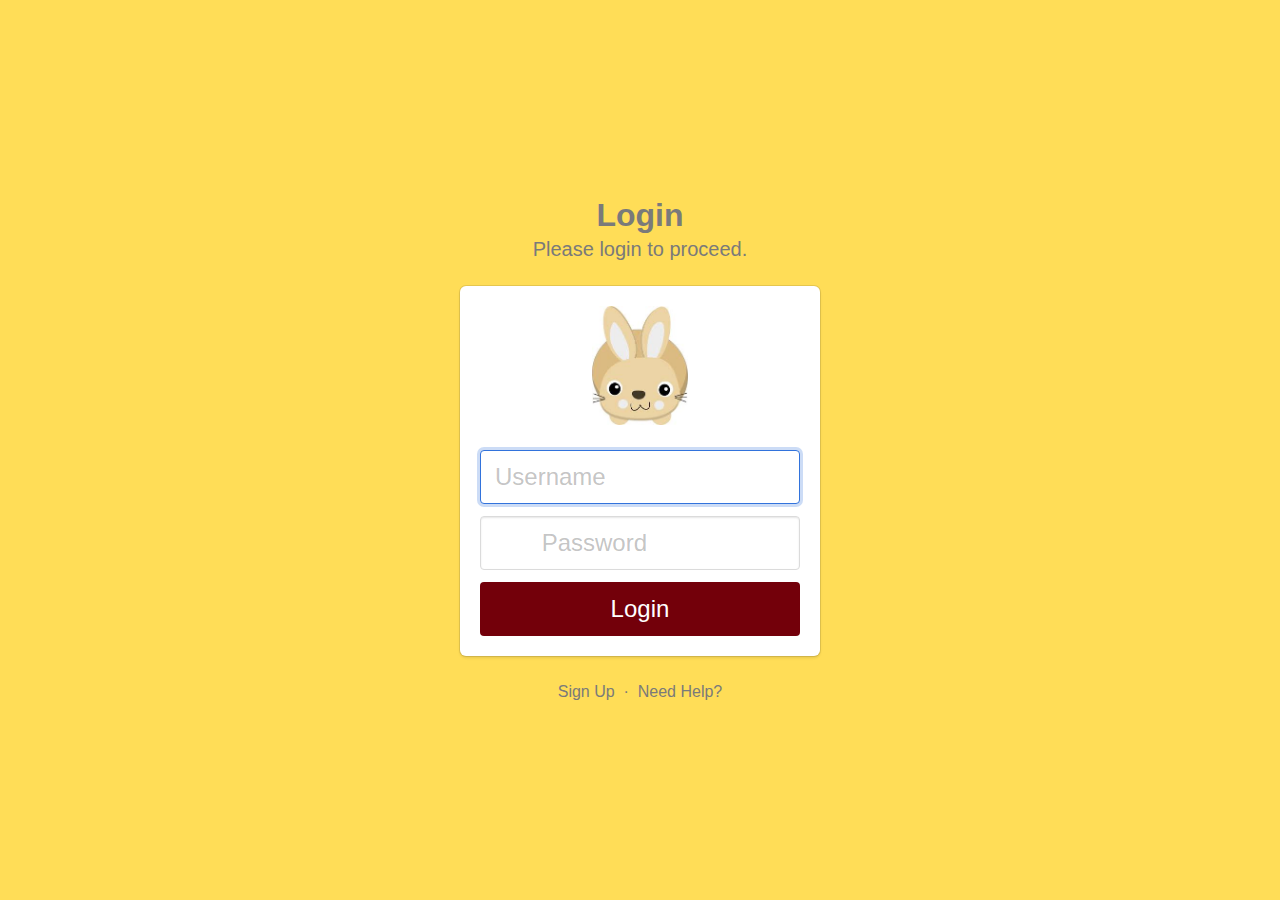
<file: Login.html>
<!DOCTYPE html>
<html>

<head>
    <meta charset="utf-8">
    <meta http-equiv="X-UA-Compatible" content="IE=edge">
    <meta name="viewport" content="width=device-width, initial-scale=1">
    <title>Login - Free Bulma template</title>
    <link rel="stylesheet" href="https://use.fontawesome.com/releases/v5.2.0/css/all.css" integrity="sha384-hWVjflwFxL6sNzntih27bfxkr27PmbbK/iSvJ+a4+0owXq79v+lsFkW54bOGbiDQ" crossorigin="anonymous">
    <link rel="stylesheet" href="/bulma-0.7.1/css/bulma.min.css" />
    <link rel="stylesheet" href="css/mystyles.css">
    <script src="https://ajax.googleapis.com/ajax/libs/jquery/3.3.1/jquery.min.js"></script>
    <script src="js/jquery.popupoverlay.js"></script>
    <script src="js/jquery.redirect.js"></script>
    <script src="js/login.js"></script>
</head>

<body>
    </div>
    <section class="hero is-warning is-fullheight">
        <div class="hero-body">
            <div class="container has-text-centered">
                <div class="column is-4 is-offset-4">
                    <h3 class="title has-text-grey">Login</h3>
                    <p class="subtitle has-text-grey">Please login to proceed.</p>
                    <!-- Begin of login box -->
                    <div class="box">
                        <figure class="image is-96x96 container">
                            <img src="images/bunny_icon.jpeg">
                        </figure>
                        <br>
                        <br>
                        <form name="login_form" method="post" action="./login.php">
                            <div class="field">
                                <div class="control">
                                    <input id="l_uname" name="l_uname" class="input is-large" type="username" placeholder="Username" autofocus="">
                                </div>
                            </div>
                            <div class="field">
                                <div class="control has-icons-left">
                                    <input id="l_password" name="l_password" class="input is-large" type="password" placeholder=" Password">
                                    <span class="icon is-small is-left">
                        <i class="fas fa-lock" style="color: #f023"></i>
                    </span>
                                </div>
                            </div>
                            <button class="button is-block is-primary is-large is-fullwidth">Login</button>
                        </form>
                    </div>
                    <!-- End of login box -->
                    <!-- Begin of Signup modal --> 
                    <div class="modal">
                        <div class="modal-background"></div>
                        <div class="modal-content">
                            <div class="box">
                                <figure class="image is-96x96 container">
                                    <img src="images/bunny_icon.jpeg">
                                </figure>
                                <br>
                                <br>
                                <form name="signup_form" method="post" action="./signup.php">
                                    <div class="field">
                                        <div class="control">
                                            <input id="uname" name="uname" class="input is-large" type="username" placeholder="Username" autofocus="">
                                        </div>
                                    </div>
                                    <div class="field">
                                        <div class="control has-icons-left">
                                            <input id="password" name="password" class="input is-large" type="password" placeholder=" Password">
                                            <span class="icon is-small is-left">
                                       <i class="fas fa-lock" style="color: #f023"></i>
                                    </span>
                                        </div>
                                    </div>
                                    <div class="field">
                                        <div class="control has-icons-left">
                                            <input id="confirm_password" name="comfirm_password" class="input is-large" type="password" placeholder=" Comfirm Password">
                                            <span class="icon is-small is-left">
                                       <i class="fas fa-lock" style="color: #f023"></i>
                                    </span>
                                        </div>
                                    </div>
                                    <button id="signup_submit" type="submit" class="button is-block is-primary is-large is-fullwidth">Sign up</button>
                                </form>
                            </div>
                            <!-- End of modal content -->
                        </div>
                        <button class="modal-close is-large" aria-label="close"></button>
                    </div>                         <!-- End of Signup modal -->
                    <p class="has-text-grey">
                        <a id="open-modal" href="#">Sign Up</a> &nbsp;·&nbsp;
                        <a id="helpbox" href="../">Need Help?</a>
                    </p>
                </div>
            </div>
        </div>
        <!-- End of herobody -->

        <!-- Message box -->
        <div id="my_popup">
            <article class="message">
                <div class="message-header">
                    <p>Message</p>
                    <button class="delete my_popup_close" aria-label="delete"></button>
                </div>
                <div class="message-body">
                    <span>Some Message goes here!</span>
                </div>
            </article>
        </div>

    </section>
</body>
</html>
</file>
<file: css/mystyles.css>
@import url("https://fonts.googleapis.com/css?family=Nunito:400,700");
@keyframes spinAround {
  from {
    transform: rotate(0deg); }
  to {
    transform: rotate(359deg); } }

.is-unselectable, .button, .file {
  -webkit-touch-callout: none;
  -webkit-user-select: none;
  -moz-user-select: none;
  -ms-user-select: none;
  user-select: none; }

.navbar-link::after, .select:not(.is-multiple):not(.is-loading)::after {
  border: 3px solid transparent;
  border-radius: 2px;
  border-right: 0;
  border-top: 0;
  content: " ";
  display: block;
  height: 0.625em;
  margin-top: -0.4375em;
  pointer-events: none;
  position: absolute;
  top: 50%;
  transform: rotate(-45deg);
  transform-origin: center;
  width: 0.625em; }

.message:not(:last-child), .title:not(:last-child),
.subtitle:not(:last-child) {
  margin-bottom: 1.5rem; }

.button.is-loading::after, .select.is-loading::after, .control.is-loading::after {
  animation: spinAround 500ms infinite linear;
  border: 2px solid #dbdbdb;
  border-radius: 290486px;
  border-right-color: transparent;
  border-top-color: transparent;
  content: "";
  display: block;
  height: 1em;
  position: relative;
  width: 1em; }

.is-overlay, .hero-video {
  bottom: 0;
  left: 0;
  position: absolute;
  right: 0;
  top: 0; }

.button, .input,
.textarea, .select select, .file-cta,
.file-name {
  -moz-appearance: none;
  -webkit-appearance: none;
  align-items: center;
  border: 1px solid transparent;
  border-radius: 4px;
  box-shadow: none;
  display: inline-flex;
  font-size: 1rem;
  height: 2.25em;
  justify-content: flex-start;
  line-height: 1.5;
  padding-bottom: calc(0.375em - 1px);
  padding-left: calc(0.625em - 1px);
  padding-right: calc(0.625em - 1px);
  padding-top: calc(0.375em - 1px);
  position: relative;
  vertical-align: top; }
  .button:focus, .input:focus,
  .textarea:focus, .select select:focus, .file-cta:focus,
  .file-name:focus, .is-focused.button, .is-focused.input,
  .is-focused.textarea, .select select.is-focused, .is-focused.file-cta,
  .is-focused.file-name, .button:active, .input:active,
  .textarea:active, .select select:active, .file-cta:active,
  .file-name:active, .is-active.button, .is-active.input,
  .is-active.textarea, .select select.is-active, .is-active.file-cta,
  .is-active.file-name {
    outline: none; }
  .button[disabled], .input[disabled],
  .textarea[disabled], .select select[disabled], .file-cta[disabled],
  .file-name[disabled] {
    cursor: not-allowed; }

/*! minireset.css v0.0.3 | MIT License | github.com/jgthms/minireset.css */
html,
body,
p,
ol,
ul,
li,
dl,
dt,
dd,
blockquote,
figure,
fieldset,
legend,
textarea,
pre,
iframe,
hr,
h1,
h2,
h3,
h4,
h5,
h6 {
  margin: 0;
  padding: 0; }

h1,
h2,
h3,
h4,
h5,
h6 {
  font-size: 100%;
  font-weight: normal; }

ul {
  list-style: none; }

button,
input,
select,
textarea {
  margin: 0; }

html {
  box-sizing: border-box; }

*, *::before, *::after {
  box-sizing: inherit; }

img,
audio,
video {
  height: auto;
  max-width: 100%; }

iframe {
  border: 0; }

table {
  border-collapse: collapse;
  border-spacing: 0; }

td,
th {
  padding: 0;
  text-align: left; }

html {
  background-color: white;
  font-size: 16px;
  -moz-osx-font-smoothing: grayscale;
  -webkit-font-smoothing: antialiased;
  min-width: 300px;
  overflow-x: hidden;
  overflow-y: scroll;
  text-rendering: optimizeLegibility;
  text-size-adjust: 100%; }

article,
aside,
figure,
footer,
header,
hgroup,
section {
  display: block; }

body,
button,
input,
select,
textarea {
  font-family: BlinkMacSystemFont, -apple-system, "Segoe UI", "Roboto", "Oxygen", "Ubuntu", "Cantarell", "Fira Sans", "Droid Sans", "Helvetica Neue", "Helvetica", "Arial", sans-serif; }

code,
pre {
  -moz-osx-font-smoothing: auto;
  -webkit-font-smoothing: auto;
  font-family: monospace; }

body {
  color: #4a4a4a;
  font-size: 1rem;
  font-weight: 400;
  line-height: 1.5; }

a {
  color: #3273dc;
  cursor: pointer;
  text-decoration: none; }
  a strong {
    color: currentColor; }
  a:hover {
    color: #363636; }

code {
  background-color: whitesmoke;
  color: #ff3860;
  font-size: 0.875em;
  font-weight: normal;
  padding: 0.25em 0.5em 0.25em; }

hr {
  background-color: whitesmoke;
  border: none;
  display: block;
  height: 2px;
  margin: 1.5rem 0; }

img {
  height: auto;
  max-width: 100%; }

input[type="checkbox"],
input[type="radio"] {
  vertical-align: baseline; }

small {
  font-size: 0.875em; }

span {
  font-style: inherit;
  font-weight: inherit; }

strong {
  color: #363636;
  font-weight: 700; }

pre {
  -webkit-overflow-scrolling: touch;
  background-color: whitesmoke;
  color: #4a4a4a;
  font-size: 0.875em;
  overflow-x: auto;
  padding: 1.25rem 1.5rem;
  white-space: pre;
  word-wrap: normal; }
  pre code {
    background-color: transparent;
    color: currentColor;
    font-size: 1em;
    padding: 0; }

table td,
table th {
  text-align: left;
  vertical-align: top; }

table th {
  color: #363636; }

.is-clearfix::after {
  clear: both;
  content: " ";
  display: table; }

.is-pulled-left {
  float: left !important; }

.is-pulled-right {
  float: right !important; }

.is-clipped {
  overflow: hidden !important; }

.is-size-1 {
  font-size: 3rem !important; }

.is-size-2 {
  font-size: 2.5rem !important; }

.is-size-3 {
  font-size: 2rem !important; }

.is-size-4 {
  font-size: 1.5rem !important; }

.is-size-5 {
  font-size: 1.25rem !important; }

.is-size-6 {
  font-size: 1rem !important; }

.is-size-7 {
  font-size: 0.75rem !important; }

@media screen and (max-width: 768px) {
  .is-size-1-mobile {
    font-size: 3rem !important; }
  .is-size-2-mobile {
    font-size: 2.5rem !important; }
  .is-size-3-mobile {
    font-size: 2rem !important; }
  .is-size-4-mobile {
    font-size: 1.5rem !important; }
  .is-size-5-mobile {
    font-size: 1.25rem !important; }
  .is-size-6-mobile {
    font-size: 1rem !important; }
  .is-size-7-mobile {
    font-size: 0.75rem !important; } }

@media screen and (min-width: 769px), print {
  .is-size-1-tablet {
    font-size: 3rem !important; }
  .is-size-2-tablet {
    font-size: 2.5rem !important; }
  .is-size-3-tablet {
    font-size: 2rem !important; }
  .is-size-4-tablet {
    font-size: 1.5rem !important; }
  .is-size-5-tablet {
    font-size: 1.25rem !important; }
  .is-size-6-tablet {
    font-size: 1rem !important; }
  .is-size-7-tablet {
    font-size: 0.75rem !important; } }

@media screen and (max-width: 1087px) {
  .is-size-1-touch {
    font-size: 3rem !important; }
  .is-size-2-touch {
    font-size: 2.5rem !important; }
  .is-size-3-touch {
    font-size: 2rem !important; }
  .is-size-4-touch {
    font-size: 1.5rem !important; }
  .is-size-5-touch {
    font-size: 1.25rem !important; }
  .is-size-6-touch {
    font-size: 1rem !important; }
  .is-size-7-touch {
    font-size: 0.75rem !important; } }

@media screen and (min-width: 1088px) {
  .is-size-1-desktop {
    font-size: 3rem !important; }
  .is-size-2-desktop {
    font-size: 2.5rem !important; }
  .is-size-3-desktop {
    font-size: 2rem !important; }
  .is-size-4-desktop {
    font-size: 1.5rem !important; }
  .is-size-5-desktop {
    font-size: 1.25rem !important; }
  .is-size-6-desktop {
    font-size: 1rem !important; }
  .is-size-7-desktop {
    font-size: 0.75rem !important; } }

@media screen and (min-width: 1280px) {
  .is-size-1-widescreen {
    font-size: 3rem !important; }
  .is-size-2-widescreen {
    font-size: 2.5rem !important; }
  .is-size-3-widescreen {
    font-size: 2rem !important; }
  .is-size-4-widescreen {
    font-size: 1.5rem !important; }
  .is-size-5-widescreen {
    font-size: 1.25rem !important; }
  .is-size-6-widescreen {
    font-size: 1rem !important; }
  .is-size-7-widescreen {
    font-size: 0.75rem !important; } }

@media screen and (min-width: 1472px) {
  .is-size-1-fullhd {
    font-size: 3rem !important; }
  .is-size-2-fullhd {
    font-size: 2.5rem !important; }
  .is-size-3-fullhd {
    font-size: 2rem !important; }
  .is-size-4-fullhd {
    font-size: 1.5rem !important; }
  .is-size-5-fullhd {
    font-size: 1.25rem !important; }
  .is-size-6-fullhd {
    font-size: 1rem !important; }
  .is-size-7-fullhd {
    font-size: 0.75rem !important; } }

.has-text-centered {
  text-align: center !important; }

.has-text-justified {
  text-align: justify !important; }

.has-text-left {
  text-align: left !important; }

.has-text-right {
  text-align: right !important; }

@media screen and (max-width: 768px) {
  .has-text-centered-mobile {
    text-align: center !important; } }

@media screen and (min-width: 769px), print {
  .has-text-centered-tablet {
    text-align: center !important; } }

@media screen and (min-width: 769px) and (max-width: 1087px) {
  .has-text-centered-tablet-only {
    text-align: center !important; } }

@media screen and (max-width: 1087px) {
  .has-text-centered-touch {
    text-align: center !important; } }

@media screen and (min-width: 1088px) {
  .has-text-centered-desktop {
    text-align: center !important; } }

@media screen and (min-width: 1088px) and (max-width: 1279px) {
  .has-text-centered-desktop-only {
    text-align: center !important; } }

@media screen and (min-width: 1280px) {
  .has-text-centered-widescreen {
    text-align: center !important; } }

@media screen and (min-width: 1280px) and (max-width: 1471px) {
  .has-text-centered-widescreen-only {
    text-align: center !important; } }

@media screen and (min-width: 1472px) {
  .has-text-centered-fullhd {
    text-align: center !important; } }

@media screen and (max-width: 768px) {
  .has-text-justified-mobile {
    text-align: justify !important; } }

@media screen and (min-width: 769px), print {
  .has-text-justified-tablet {
    text-align: justify !important; } }

@media screen and (min-width: 769px) and (max-width: 1087px) {
  .has-text-justified-tablet-only {
    text-align: justify !important; } }

@media screen and (max-width: 1087px) {
  .has-text-justified-touch {
    text-align: justify !important; } }

@media screen and (min-width: 1088px) {
  .has-text-justified-desktop {
    text-align: justify !important; } }

@media screen and (min-width: 1088px) and (max-width: 1279px) {
  .has-text-justified-desktop-only {
    text-align: justify !important; } }

@media screen and (min-width: 1280px) {
  .has-text-justified-widescreen {
    text-align: justify !important; } }

@media screen and (min-width: 1280px) and (max-width: 1471px) {
  .has-text-justified-widescreen-only {
    text-align: justify !important; } }

@media screen and (min-width: 1472px) {
  .has-text-justified-fullhd {
    text-align: justify !important; } }

@media screen and (max-width: 768px) {
  .has-text-left-mobile {
    text-align: left !important; } }

@media screen and (min-width: 769px), print {
  .has-text-left-tablet {
    text-align: left !important; } }

@media screen and (min-width: 769px) and (max-width: 1087px) {
  .has-text-left-tablet-only {
    text-align: left !important; } }

@media screen and (max-width: 1087px) {
  .has-text-left-touch {
    text-align: left !important; } }

@media screen and (min-width: 1088px) {
  .has-text-left-desktop {
    text-align: left !important; } }

@media screen and (min-width: 1088px) and (max-width: 1279px) {
  .has-text-left-desktop-only {
    text-align: left !important; } }

@media screen and (min-width: 1280px) {
  .has-text-left-widescreen {
    text-align: left !important; } }

@media screen and (min-width: 1280px) and (max-width: 1471px) {
  .has-text-left-widescreen-only {
    text-align: left !important; } }

@media screen and (min-width: 1472px) {
  .has-text-left-fullhd {
    text-align: left !important; } }

@media screen and (max-width: 768px) {
  .has-text-right-mobile {
    text-align: right !important; } }

@media screen and (min-width: 769px), print {
  .has-text-right-tablet {
    text-align: right !important; } }

@media screen and (min-width: 769px) and (max-width: 1087px) {
  .has-text-right-tablet-only {
    text-align: right !important; } }

@media screen and (max-width: 1087px) {
  .has-text-right-touch {
    text-align: right !important; } }

@media screen and (min-width: 1088px) {
  .has-text-right-desktop {
    text-align: right !important; } }

@media screen and (min-width: 1088px) and (max-width: 1279px) {
  .has-text-right-desktop-only {
    text-align: right !important; } }

@media screen and (min-width: 1280px) {
  .has-text-right-widescreen {
    text-align: right !important; } }

@media screen and (min-width: 1280px) and (max-width: 1471px) {
  .has-text-right-widescreen-only {
    text-align: right !important; } }

@media screen and (min-width: 1472px) {
  .has-text-right-fullhd {
    text-align: right !important; } }

.is-capitalized {
  text-transform: capitalize !important; }

.is-lowercase {
  text-transform: lowercase !important; }

.is-uppercase {
  text-transform: uppercase !important; }

.is-italic {
  font-style: italic !important; }

.has-text-white {
  color: white !important; }

a.has-text-white:hover, a.has-text-white:focus {
  color: #e6e6e6 !important; }

.has-background-white {
  background-color: white !important; }

.has-text-black {
  color: #0a0a0a !important; }

a.has-text-black:hover, a.has-text-black:focus {
  color: black !important; }

.has-background-black {
  background-color: #0a0a0a !important; }

.has-text-light {
  color: whitesmoke !important; }

a.has-text-light:hover, a.has-text-light:focus {
  color: #dbdbdb !important; }

.has-background-light {
  background-color: whitesmoke !important; }

.has-text-dark {
  color: #363636 !important; }

a.has-text-dark:hover, a.has-text-dark:focus {
  color: #1c1c1c !important; }

.has-background-dark {
  background-color: #363636 !important; }

.has-text-primary {
  color: #73000A !important; }

a.has-text-primary:hover, a.has-text-primary:focus {
  color: #400006 !important; }

.has-background-primary {
  background-color: #73000A !important; }

.has-text-link {
  color: #3273dc !important; }

a.has-text-link:hover, a.has-text-link:focus {
  color: #205bbc !important; }

.has-background-link {
  background-color: #3273dc !important; }

.has-text-info {
  color: #209cee !important; }

a.has-text-info:hover, a.has-text-info:focus {
  color: #0f81cc !important; }

.has-background-info {
  background-color: #209cee !important; }

.has-text-success {
  color: #23d160 !important; }

a.has-text-success:hover, a.has-text-success:focus {
  color: #1ca64c !important; }

.has-background-success {
  background-color: #23d160 !important; }

.has-text-warning {
  color: #ffdd57 !important; }

a.has-text-warning:hover, a.has-text-warning:focus {
  color: #ffd324 !important; }

.has-background-warning {
  background-color: #ffdd57 !important; }

.has-text-danger {
  color: #ff3860 !important; }

a.has-text-danger:hover, a.has-text-danger:focus {
  color: #ff0537 !important; }

.has-background-danger {
  background-color: #ff3860 !important; }

.has-text-black-bis {
  color: #121212 !important; }

.has-background-black-bis {
  background-color: #121212 !important; }

.has-text-black-ter {
  color: #242424 !important; }

.has-background-black-ter {
  background-color: #242424 !important; }

.has-text-grey-darker {
  color: #363636 !important; }

.has-background-grey-darker {
  background-color: #363636 !important; }

.has-text-grey-dark {
  color: #4a4a4a !important; }

.has-background-grey-dark {
  background-color: #4a4a4a !important; }

.has-text-grey {
  color: #7a7a7a !important; }

.has-background-grey {
  background-color: #7a7a7a !important; }

.has-text-grey-light {
  color: #b5b5b5 !important; }

.has-background-grey-light {
  background-color: #b5b5b5 !important; }

.has-text-grey-lighter {
  color: #dbdbdb !important; }

.has-background-grey-lighter {
  background-color: #dbdbdb !important; }

.has-text-white-ter {
  color: whitesmoke !important; }

.has-background-white-ter {
  background-color: whitesmoke !important; }

.has-text-white-bis {
  color: #fafafa !important; }

.has-background-white-bis {
  background-color: #fafafa !important; }

.has-text-weight-light {
  font-weight: 300 !important; }

.has-text-weight-normal {
  font-weight: 400 !important; }

.has-text-weight-semibold {
  font-weight: 600 !important; }

.has-text-weight-bold {
  font-weight: 700 !important; }

.is-block {
  display: block !important; }

@media screen and (max-width: 768px) {
  .is-block-mobile {
    display: block !important; } }

@media screen and (min-width: 769px), print {
  .is-block-tablet {
    display: block !important; } }

@media screen and (min-width: 769px) and (max-width: 1087px) {
  .is-block-tablet-only {
    display: block !important; } }

@media screen and (max-width: 1087px) {
  .is-block-touch {
    display: block !important; } }

@media screen and (min-width: 1088px) {
  .is-block-desktop {
    display: block !important; } }

@media screen and (min-width: 1088px) and (max-width: 1279px) {
  .is-block-desktop-only {
    display: block !important; } }

@media screen and (min-width: 1280px) {
  .is-block-widescreen {
    display: block !important; } }

@media screen and (min-width: 1280px) and (max-width: 1471px) {
  .is-block-widescreen-only {
    display: block !important; } }

@media screen and (min-width: 1472px) {
  .is-block-fullhd {
    display: block !important; } }

.is-flex {
  display: flex !important; }

@media screen and (max-width: 768px) {
  .is-flex-mobile {
    display: flex !important; } }

@media screen and (min-width: 769px), print {
  .is-flex-tablet {
    display: flex !important; } }

@media screen and (min-width: 769px) and (max-width: 1087px) {
  .is-flex-tablet-only {
    display: flex !important; } }

@media screen and (max-width: 1087px) {
  .is-flex-touch {
    display: flex !important; } }

@media screen and (min-width: 1088px) {
  .is-flex-desktop {
    display: flex !important; } }

@media screen and (min-width: 1088px) and (max-width: 1279px) {
  .is-flex-desktop-only {
    display: flex !important; } }

@media screen and (min-width: 1280px) {
  .is-flex-widescreen {
    display: flex !important; } }

@media screen and (min-width: 1280px) and (max-width: 1471px) {
  .is-flex-widescreen-only {
    display: flex !important; } }

@media screen and (min-width: 1472px) {
  .is-flex-fullhd {
    display: flex !important; } }

.is-inline {
  display: inline !important; }

@media screen and (max-width: 768px) {
  .is-inline-mobile {
    display: inline !important; } }

@media screen and (min-width: 769px), print {
  .is-inline-tablet {
    display: inline !important; } }

@media screen and (min-width: 769px) and (max-width: 1087px) {
  .is-inline-tablet-only {
    display: inline !important; } }

@media screen and (max-width: 1087px) {
  .is-inline-touch {
    display: inline !important; } }

@media screen and (min-width: 1088px) {
  .is-inline-desktop {
    display: inline !important; } }

@media screen and (min-width: 1088px) and (max-width: 1279px) {
  .is-inline-desktop-only {
    display: inline !important; } }

@media screen and (min-width: 1280px) {
  .is-inline-widescreen {
    display: inline !important; } }

@media screen and (min-width: 1280px) and (max-width: 1471px) {
  .is-inline-widescreen-only {
    display: inline !important; } }

@media screen and (min-width: 1472px) {
  .is-inline-fullhd {
    display: inline !important; } }

.is-inline-block {
  display: inline-block !important; }

@media screen and (max-width: 768px) {
  .is-inline-block-mobile {
    display: inline-block !important; } }

@media screen and (min-width: 769px), print {
  .is-inline-block-tablet {
    display: inline-block !important; } }

@media screen and (min-width: 769px) and (max-width: 1087px) {
  .is-inline-block-tablet-only {
    display: inline-block !important; } }

@media screen and (max-width: 1087px) {
  .is-inline-block-touch {
    display: inline-block !important; } }

@media screen and (min-width: 1088px) {
  .is-inline-block-desktop {
    display: inline-block !important; } }

@media screen and (min-width: 1088px) and (max-width: 1279px) {
  .is-inline-block-desktop-only {
    display: inline-block !important; } }

@media screen and (min-width: 1280px) {
  .is-inline-block-widescreen {
    display: inline-block !important; } }

@media screen and (min-width: 1280px) and (max-width: 1471px) {
  .is-inline-block-widescreen-only {
    display: inline-block !important; } }

@media screen and (min-width: 1472px) {
  .is-inline-block-fullhd {
    display: inline-block !important; } }

.is-inline-flex {
  display: inline-flex !important; }

@media screen and (max-width: 768px) {
  .is-inline-flex-mobile {
    display: inline-flex !important; } }

@media screen and (min-width: 769px), print {
  .is-inline-flex-tablet {
    display: inline-flex !important; } }

@media screen and (min-width: 769px) and (max-width: 1087px) {
  .is-inline-flex-tablet-only {
    display: inline-flex !important; } }

@media screen and (max-width: 1087px) {
  .is-inline-flex-touch {
    display: inline-flex !important; } }

@media screen and (min-width: 1088px) {
  .is-inline-flex-desktop {
    display: inline-flex !important; } }

@media screen and (min-width: 1088px) and (max-width: 1279px) {
  .is-inline-flex-desktop-only {
    display: inline-flex !important; } }

@media screen and (min-width: 1280px) {
  .is-inline-flex-widescreen {
    display: inline-flex !important; } }

@media screen and (min-width: 1280px) and (max-width: 1471px) {
  .is-inline-flex-widescreen-only {
    display: inline-flex !important; } }

@media screen and (min-width: 1472px) {
  .is-inline-flex-fullhd {
    display: inline-flex !important; } }

.is-hidden {
  display: none !important; }

@media screen and (max-width: 768px) {
  .is-hidden-mobile {
    display: none !important; } }

@media screen and (min-width: 769px), print {
  .is-hidden-tablet {
    display: none !important; } }

@media screen and (min-width: 769px) and (max-width: 1087px) {
  .is-hidden-tablet-only {
    display: none !important; } }

@media screen and (max-width: 1087px) {
  .is-hidden-touch {
    display: none !important; } }

@media screen and (min-width: 1088px) {
  .is-hidden-desktop {
    display: none !important; } }

@media screen and (min-width: 1088px) and (max-width: 1279px) {
  .is-hidden-desktop-only {
    display: none !important; } }

@media screen and (min-width: 1280px) {
  .is-hidden-widescreen {
    display: none !important; } }

@media screen and (min-width: 1280px) and (max-width: 1471px) {
  .is-hidden-widescreen-only {
    display: none !important; } }

@media screen and (min-width: 1472px) {
  .is-hidden-fullhd {
    display: none !important; } }

.is-invisible {
  visibility: hidden !important; }

@media screen and (max-width: 768px) {
  .is-invisible-mobile {
    visibility: hidden !important; } }

@media screen and (min-width: 769px), print {
  .is-invisible-tablet {
    visibility: hidden !important; } }

@media screen and (min-width: 769px) and (max-width: 1087px) {
  .is-invisible-tablet-only {
    visibility: hidden !important; } }

@media screen and (max-width: 1087px) {
  .is-invisible-touch {
    visibility: hidden !important; } }

@media screen and (min-width: 1088px) {
  .is-invisible-desktop {
    visibility: hidden !important; } }

@media screen and (min-width: 1088px) and (max-width: 1279px) {
  .is-invisible-desktop-only {
    visibility: hidden !important; } }

@media screen and (min-width: 1280px) {
  .is-invisible-widescreen {
    visibility: hidden !important; } }

@media screen and (min-width: 1280px) and (max-width: 1471px) {
  .is-invisible-widescreen-only {
    visibility: hidden !important; } }

@media screen and (min-width: 1472px) {
  .is-invisible-fullhd {
    visibility: hidden !important; } }

.is-marginless {
  margin: 0 !important; }

.is-paddingless {
  padding: 0 !important; }

.is-radiusless {
  border-radius: 0 !important; }

.is-shadowless {
  box-shadow: none !important; }

.navbar {
  background-color: white;
  min-height: 3.25rem;
  position: relative;
  z-index: 30; }
  .navbar.is-white {
    background-color: white;
    color: #0a0a0a; }
    .navbar.is-white .navbar-brand > .navbar-item,
    .navbar.is-white .navbar-brand .navbar-link {
      color: #0a0a0a; }
    .navbar.is-white .navbar-brand > a.navbar-item:hover, .navbar.is-white .navbar-brand > a.navbar-item.is-active,
    .navbar.is-white .navbar-brand .navbar-link:hover,
    .navbar.is-white .navbar-brand .navbar-link.is-active {
      background-color: #f2f2f2;
      color: #0a0a0a; }
    .navbar.is-white .navbar-brand .navbar-link::after {
      border-color: #0a0a0a; }
    @media screen and (min-width: 1088px) {
      .navbar.is-white .navbar-start > .navbar-item,
      .navbar.is-white .navbar-start .navbar-link,
      .navbar.is-white .navbar-end > .navbar-item,
      .navbar.is-white .navbar-end .navbar-link {
        color: #0a0a0a; }
      .navbar.is-white .navbar-start > a.navbar-item:hover, .navbar.is-white .navbar-start > a.navbar-item.is-active,
      .navbar.is-white .navbar-start .navbar-link:hover,
      .navbar.is-white .navbar-start .navbar-link.is-active,
      .navbar.is-white .navbar-end > a.navbar-item:hover,
      .navbar.is-white .navbar-end > a.navbar-item.is-active,
      .navbar.is-white .navbar-end .navbar-link:hover,
      .navbar.is-white .navbar-end .navbar-link.is-active {
        background-color: #f2f2f2;
        color: #0a0a0a; }
      .navbar.is-white .navbar-start .navbar-link::after,
      .navbar.is-white .navbar-end .navbar-link::after {
        border-color: #0a0a0a; }
      .navbar.is-white .navbar-item.has-dropdown:hover .navbar-link,
      .navbar.is-white .navbar-item.has-dropdown.is-active .navbar-link {
        background-color: #f2f2f2;
        color: #0a0a0a; }
      .navbar.is-white .navbar-dropdown a.navbar-item.is-active {
        background-color: white;
        color: #0a0a0a; } }
  .navbar.is-black {
    background-color: #0a0a0a;
    color: white; }
    .navbar.is-black .navbar-brand > .navbar-item,
    .navbar.is-black .navbar-brand .navbar-link {
      color: white; }
    .navbar.is-black .navbar-brand > a.navbar-item:hover, .navbar.is-black .navbar-brand > a.navbar-item.is-active,
    .navbar.is-black .navbar-brand .navbar-link:hover,
    .navbar.is-black .navbar-brand .navbar-link.is-active {
      background-color: black;
      color: white; }
    .navbar.is-black .navbar-brand .navbar-link::after {
      border-color: white; }
    @media screen and (min-width: 1088px) {
      .navbar.is-black .navbar-start > .navbar-item,
      .navbar.is-black .navbar-start .navbar-link,
      .navbar.is-black .navbar-end > .navbar-item,
      .navbar.is-black .navbar-end .navbar-link {
        color: white; }
      .navbar.is-black .navbar-start > a.navbar-item:hover, .navbar.is-black .navbar-start > a.navbar-item.is-active,
      .navbar.is-black .navbar-start .navbar-link:hover,
      .navbar.is-black .navbar-start .navbar-link.is-active,
      .navbar.is-black .navbar-end > a.navbar-item:hover,
      .navbar.is-black .navbar-end > a.navbar-item.is-active,
      .navbar.is-black .navbar-end .navbar-link:hover,
      .navbar.is-black .navbar-end .navbar-link.is-active {
        background-color: black;
        color: white; }
      .navbar.is-black .navbar-start .navbar-link::after,
      .navbar.is-black .navbar-end .navbar-link::after {
        border-color: white; }
      .navbar.is-black .navbar-item.has-dropdown:hover .navbar-link,
      .navbar.is-black .navbar-item.has-dropdown.is-active .navbar-link {
        background-color: black;
        color: white; }
      .navbar.is-black .navbar-dropdown a.navbar-item.is-active {
        background-color: #0a0a0a;
        color: white; } }
  .navbar.is-light {
    background-color: whitesmoke;
    color: #363636; }
    .navbar.is-light .navbar-brand > .navbar-item,
    .navbar.is-light .navbar-brand .navbar-link {
      color: #363636; }
    .navbar.is-light .navbar-brand > a.navbar-item:hover, .navbar.is-light .navbar-brand > a.navbar-item.is-active,
    .navbar.is-light .navbar-brand .navbar-link:hover,
    .navbar.is-light .navbar-brand .navbar-link.is-active {
      background-color: #e8e8e8;
      color: #363636; }
    .navbar.is-light .navbar-brand .navbar-link::after {
      border-color: #363636; }
    @media screen and (min-width: 1088px) {
      .navbar.is-light .navbar-start > .navbar-item,
      .navbar.is-light .navbar-start .navbar-link,
      .navbar.is-light .navbar-end > .navbar-item,
      .navbar.is-light .navbar-end .navbar-link {
        color: #363636; }
      .navbar.is-light .navbar-start > a.navbar-item:hover, .navbar.is-light .navbar-start > a.navbar-item.is-active,
      .navbar.is-light .navbar-start .navbar-link:hover,
      .navbar.is-light .navbar-start .navbar-link.is-active,
      .navbar.is-light .navbar-end > a.navbar-item:hover,
      .navbar.is-light .navbar-end > a.navbar-item.is-active,
      .navbar.is-light .navbar-end .navbar-link:hover,
      .navbar.is-light .navbar-end .navbar-link.is-active {
        background-color: #e8e8e8;
        color: #363636; }
      .navbar.is-light .navbar-start .navbar-link::after,
      .navbar.is-light .navbar-end .navbar-link::after {
        border-color: #363636; }
      .navbar.is-light .navbar-item.has-dropdown:hover .navbar-link,
      .navbar.is-light .navbar-item.has-dropdown.is-active .navbar-link {
        background-color: #e8e8e8;
        color: #363636; }
      .navbar.is-light .navbar-dropdown a.navbar-item.is-active {
        background-color: whitesmoke;
        color: #363636; } }
  .navbar.is-dark {
    background-color: #363636;
    color: whitesmoke; }
    .navbar.is-dark .navbar-brand > .navbar-item,
    .navbar.is-dark .navbar-brand .navbar-link {
      color: whitesmoke; }
    .navbar.is-dark .navbar-brand > a.navbar-item:hover, .navbar.is-dark .navbar-brand > a.navbar-item.is-active,
    .navbar.is-dark .navbar-brand .navbar-link:hover,
    .navbar.is-dark .navbar-brand .navbar-link.is-active {
      background-color: #292929;
      color: whitesmoke; }
    .navbar.is-dark .navbar-brand .navbar-link::after {
      border-color: whitesmoke; }
    @media screen and (min-width: 1088px) {
      .navbar.is-dark .navbar-start > .navbar-item,
      .navbar.is-dark .navbar-start .navbar-link,
      .navbar.is-dark .navbar-end > .navbar-item,
      .navbar.is-dark .navbar-end .navbar-link {
        color: whitesmoke; }
      .navbar.is-dark .navbar-start > a.navbar-item:hover, .navbar.is-dark .navbar-start > a.navbar-item.is-active,
      .navbar.is-dark .navbar-start .navbar-link:hover,
      .navbar.is-dark .navbar-start .navbar-link.is-active,
      .navbar.is-dark .navbar-end > a.navbar-item:hover,
      .navbar.is-dark .navbar-end > a.navbar-item.is-active,
      .navbar.is-dark .navbar-end .navbar-link:hover,
      .navbar.is-dark .navbar-end .navbar-link.is-active {
        background-color: #292929;
        color: whitesmoke; }
      .navbar.is-dark .navbar-start .navbar-link::after,
      .navbar.is-dark .navbar-end .navbar-link::after {
        border-color: whitesmoke; }
      .navbar.is-dark .navbar-item.has-dropdown:hover .navbar-link,
      .navbar.is-dark .navbar-item.has-dropdown.is-active .navbar-link {
        background-color: #292929;
        color: whitesmoke; }
      .navbar.is-dark .navbar-dropdown a.navbar-item.is-active {
        background-color: #363636;
        color: whitesmoke; } }
  .navbar.is-primary {
    background-color: #73000A;
    color: #fff; }
    .navbar.is-primary .navbar-brand > .navbar-item,
    .navbar.is-primary .navbar-brand .navbar-link {
      color: #fff; }
    .navbar.is-primary .navbar-brand > a.navbar-item:hover, .navbar.is-primary .navbar-brand > a.navbar-item.is-active,
    .navbar.is-primary .navbar-brand .navbar-link:hover,
    .navbar.is-primary .navbar-brand .navbar-link.is-active {
      background-color: #5a0008;
      color: #fff; }
    .navbar.is-primary .navbar-brand .navbar-link::after {
      border-color: #fff; }
    @media screen and (min-width: 1088px) {
      .navbar.is-primary .navbar-start > .navbar-item,
      .navbar.is-primary .navbar-start .navbar-link,
      .navbar.is-primary .navbar-end > .navbar-item,
      .navbar.is-primary .navbar-end .navbar-link {
        color: #fff; }
      .navbar.is-primary .navbar-start > a.navbar-item:hover, .navbar.is-primary .navbar-start > a.navbar-item.is-active,
      .navbar.is-primary .navbar-start .navbar-link:hover,
      .navbar.is-primary .navbar-start .navbar-link.is-active,
      .navbar.is-primary .navbar-end > a.navbar-item:hover,
      .navbar.is-primary .navbar-end > a.navbar-item.is-active,
      .navbar.is-primary .navbar-end .navbar-link:hover,
      .navbar.is-primary .navbar-end .navbar-link.is-active {
        background-color: #5a0008;
        color: #fff; }
      .navbar.is-primary .navbar-start .navbar-link::after,
      .navbar.is-primary .navbar-end .navbar-link::after {
        border-color: #fff; }
      .navbar.is-primary .navbar-item.has-dropdown:hover .navbar-link,
      .navbar.is-primary .navbar-item.has-dropdown.is-active .navbar-link {
        background-color: #5a0008;
        color: #fff; }
      .navbar.is-primary .navbar-dropdown a.navbar-item.is-active {
        background-color: #73000A;
        color: #fff; } }
  .navbar.is-link {
    background-color: #3273dc;
    color: #fff; }
    .navbar.is-link .navbar-brand > .navbar-item,
    .navbar.is-link .navbar-brand .navbar-link {
      color: #fff; }
    .navbar.is-link .navbar-brand > a.navbar-item:hover, .navbar.is-link .navbar-brand > a.navbar-item.is-active,
    .navbar.is-link .navbar-brand .navbar-link:hover,
    .navbar.is-link .navbar-brand .navbar-link.is-active {
      background-color: #2366d1;
      color: #fff; }
    .navbar.is-link .navbar-brand .navbar-link::after {
      border-color: #fff; }
    @media screen and (min-width: 1088px) {
      .navbar.is-link .navbar-start > .navbar-item,
      .navbar.is-link .navbar-start .navbar-link,
      .navbar.is-link .navbar-end > .navbar-item,
      .navbar.is-link .navbar-end .navbar-link {
        color: #fff; }
      .navbar.is-link .navbar-start > a.navbar-item:hover, .navbar.is-link .navbar-start > a.navbar-item.is-active,
      .navbar.is-link .navbar-start .navbar-link:hover,
      .navbar.is-link .navbar-start .navbar-link.is-active,
      .navbar.is-link .navbar-end > a.navbar-item:hover,
      .navbar.is-link .navbar-end > a.navbar-item.is-active,
      .navbar.is-link .navbar-end .navbar-link:hover,
      .navbar.is-link .navbar-end .navbar-link.is-active {
        background-color: #2366d1;
        color: #fff; }
      .navbar.is-link .navbar-start .navbar-link::after,
      .navbar.is-link .navbar-end .navbar-link::after {
        border-color: #fff; }
      .navbar.is-link .navbar-item.has-dropdown:hover .navbar-link,
      .navbar.is-link .navbar-item.has-dropdown.is-active .navbar-link {
        background-color: #2366d1;
        color: #fff; }
      .navbar.is-link .navbar-dropdown a.navbar-item.is-active {
        background-color: #3273dc;
        color: #fff; } }
  .navbar.is-info {
    background-color: #209cee;
    color: #fff; }
    .navbar.is-info .navbar-brand > .navbar-item,
    .navbar.is-info .navbar-brand .navbar-link {
      color: #fff; }
    .navbar.is-info .navbar-brand > a.navbar-item:hover, .navbar.is-info .navbar-brand > a.navbar-item.is-active,
    .navbar.is-info .navbar-brand .navbar-link:hover,
    .navbar.is-info .navbar-brand .navbar-link.is-active {
      background-color: #118fe4;
      color: #fff; }
    .navbar.is-info .navbar-brand .navbar-link::after {
      border-color: #fff; }
    @media screen and (min-width: 1088px) {
      .navbar.is-info .navbar-start > .navbar-item,
      .navbar.is-info .navbar-start .navbar-link,
      .navbar.is-info .navbar-end > .navbar-item,
      .navbar.is-info .navbar-end .navbar-link {
        color: #fff; }
      .navbar.is-info .navbar-start > a.navbar-item:hover, .navbar.is-info .navbar-start > a.navbar-item.is-active,
      .navbar.is-info .navbar-start .navbar-link:hover,
      .navbar.is-info .navbar-start .navbar-link.is-active,
      .navbar.is-info .navbar-end > a.navbar-item:hover,
      .navbar.is-info .navbar-end > a.navbar-item.is-active,
      .navbar.is-info .navbar-end .navbar-link:hover,
      .navbar.is-info .navbar-end .navbar-link.is-active {
        background-color: #118fe4;
        color: #fff; }
      .navbar.is-info .navbar-start .navbar-link::after,
      .navbar.is-info .navbar-end .navbar-link::after {
        border-color: #fff; }
      .navbar.is-info .navbar-item.has-dropdown:hover .navbar-link,
      .navbar.is-info .navbar-item.has-dropdown.is-active .navbar-link {
        background-color: #118fe4;
        color: #fff; }
      .navbar.is-info .navbar-dropdown a.navbar-item.is-active {
        background-color: #209cee;
        color: #fff; } }
  .navbar.is-success {
    background-color: #23d160;
    color: #fff; }
    .navbar.is-success .navbar-brand > .navbar-item,
    .navbar.is-success .navbar-brand .navbar-link {
      color: #fff; }
    .navbar.is-success .navbar-brand > a.navbar-item:hover, .navbar.is-success .navbar-brand > a.navbar-item.is-active,
    .navbar.is-success .navbar-brand .navbar-link:hover,
    .navbar.is-success .navbar-brand .navbar-link.is-active {
      background-color: #20bc56;
      color: #fff; }
    .navbar.is-success .navbar-brand .navbar-link::after {
      border-color: #fff; }
    @media screen and (min-width: 1088px) {
      .navbar.is-success .navbar-start > .navbar-item,
      .navbar.is-success .navbar-start .navbar-link,
      .navbar.is-success .navbar-end > .navbar-item,
      .navbar.is-success .navbar-end .navbar-link {
        color: #fff; }
      .navbar.is-success .navbar-start > a.navbar-item:hover, .navbar.is-success .navbar-start > a.navbar-item.is-active,
      .navbar.is-success .navbar-start .navbar-link:hover,
      .navbar.is-success .navbar-start .navbar-link.is-active,
      .navbar.is-success .navbar-end > a.navbar-item:hover,
      .navbar.is-success .navbar-end > a.navbar-item.is-active,
      .navbar.is-success .navbar-end .navbar-link:hover,
      .navbar.is-success .navbar-end .navbar-link.is-active {
        background-color: #20bc56;
        color: #fff; }
      .navbar.is-success .navbar-start .navbar-link::after,
      .navbar.is-success .navbar-end .navbar-link::after {
        border-color: #fff; }
      .navbar.is-success .navbar-item.has-dropdown:hover .navbar-link,
      .navbar.is-success .navbar-item.has-dropdown.is-active .navbar-link {
        background-color: #20bc56;
        color: #fff; }
      .navbar.is-success .navbar-dropdown a.navbar-item.is-active {
        background-color: #23d160;
        color: #fff; } }
  .navbar.is-warning {
    background-color: #ffdd57;
    color: rgba(0, 0, 0, 0.7); }
    .navbar.is-warning .navbar-brand > .navbar-item,
    .navbar.is-warning .navbar-brand .navbar-link {
      color: rgba(0, 0, 0, 0.7); }
    .navbar.is-warning .navbar-brand > a.navbar-item:hover, .navbar.is-warning .navbar-brand > a.navbar-item.is-active,
    .navbar.is-warning .navbar-brand .navbar-link:hover,
    .navbar.is-warning .navbar-brand .navbar-link.is-active {
      background-color: #ffd83d;
      color: rgba(0, 0, 0, 0.7); }
    .navbar.is-warning .navbar-brand .navbar-link::after {
      border-color: rgba(0, 0, 0, 0.7); }
    @media screen and (min-width: 1088px) {
      .navbar.is-warning .navbar-start > .navbar-item,
      .navbar.is-warning .navbar-start .navbar-link,
      .navbar.is-warning .navbar-end > .navbar-item,
      .navbar.is-warning .navbar-end .navbar-link {
        color: rgba(0, 0, 0, 0.7); }
      .navbar.is-warning .navbar-start > a.navbar-item:hover, .navbar.is-warning .navbar-start > a.navbar-item.is-active,
      .navbar.is-warning .navbar-start .navbar-link:hover,
      .navbar.is-warning .navbar-start .navbar-link.is-active,
      .navbar.is-warning .navbar-end > a.navbar-item:hover,
      .navbar.is-warning .navbar-end > a.navbar-item.is-active,
      .navbar.is-warning .navbar-end .navbar-link:hover,
      .navbar.is-warning .navbar-end .navbar-link.is-active {
        background-color: #ffd83d;
        color: rgba(0, 0, 0, 0.7); }
      .navbar.is-warning .navbar-start .navbar-link::after,
      .navbar.is-warning .navbar-end .navbar-link::after {
        border-color: rgba(0, 0, 0, 0.7); }
      .navbar.is-warning .navbar-item.has-dropdown:hover .navbar-link,
      .navbar.is-warning .navbar-item.has-dropdown.is-active .navbar-link {
        background-color: #ffd83d;
        color: rgba(0, 0, 0, 0.7); }
      .navbar.is-warning .navbar-dropdown a.navbar-item.is-active {
        background-color: #ffdd57;
        color: rgba(0, 0, 0, 0.7); } }
  .navbar.is-danger {
    background-color: #ff3860;
    color: #fff; }
    .navbar.is-danger .navbar-brand > .navbar-item,
    .navbar.is-danger .navbar-brand .navbar-link {
      color: #fff; }
    .navbar.is-danger .navbar-brand > a.navbar-item:hover, .navbar.is-danger .navbar-brand > a.navbar-item.is-active,
    .navbar.is-danger .navbar-brand .navbar-link:hover,
    .navbar.is-danger .navbar-brand .navbar-link.is-active {
      background-color: #ff1f4b;
      color: #fff; }
    .navbar.is-danger .navbar-brand .navbar-link::after {
      border-color: #fff; }
    @media screen and (min-width: 1088px) {
      .navbar.is-danger .navbar-start > .navbar-item,
      .navbar.is-danger .navbar-start .navbar-link,
      .navbar.is-danger .navbar-end > .navbar-item,
      .navbar.is-danger .navbar-end .navbar-link {
        color: #fff; }
      .navbar.is-danger .navbar-start > a.navbar-item:hover, .navbar.is-danger .navbar-start > a.navbar-item.is-active,
      .navbar.is-danger .navbar-start .navbar-link:hover,
      .navbar.is-danger .navbar-start .navbar-link.is-active,
      .navbar.is-danger .navbar-end > a.navbar-item:hover,
      .navbar.is-danger .navbar-end > a.navbar-item.is-active,
      .navbar.is-danger .navbar-end .navbar-link:hover,
      .navbar.is-danger .navbar-end .navbar-link.is-active {
        background-color: #ff1f4b;
        color: #fff; }
      .navbar.is-danger .navbar-start .navbar-link::after,
      .navbar.is-danger .navbar-end .navbar-link::after {
        border-color: #fff; }
      .navbar.is-danger .navbar-item.has-dropdown:hover .navbar-link,
      .navbar.is-danger .navbar-item.has-dropdown.is-active .navbar-link {
        background-color: #ff1f4b;
        color: #fff; }
      .navbar.is-danger .navbar-dropdown a.navbar-item.is-active {
        background-color: #ff3860;
        color: #fff; } }
  .navbar > .container {
    align-items: stretch;
    display: flex;
    min-height: 3.25rem;
    width: 100%; }
  .navbar.has-shadow {
    box-shadow: 0 2px 0 0 whitesmoke; }
  .navbar.is-fixed-bottom, .navbar.is-fixed-top {
    left: 0;
    position: fixed;
    right: 0;
    z-index: 30; }
  .navbar.is-fixed-bottom {
    bottom: 0; }
    .navbar.is-fixed-bottom.has-shadow {
      box-shadow: 0 -2px 0 0 whitesmoke; }
  .navbar.is-fixed-top {
    top: 0; }

html.has-navbar-fixed-top,
body.has-navbar-fixed-top {
  padding-top: 3.25rem; }

html.has-navbar-fixed-bottom,
body.has-navbar-fixed-bottom {
  padding-bottom: 3.25rem; }

.navbar-brand,
.navbar-tabs {
  align-items: stretch;
  display: flex;
  flex-shrink: 0;
  min-height: 3.25rem; }

.navbar-brand a.navbar-item:hover {
  background-color: transparent; }

.navbar-tabs {
  -webkit-overflow-scrolling: touch;
  max-width: 100vw;
  overflow-x: auto;
  overflow-y: hidden; }

.navbar-burger {
  cursor: pointer;
  display: block;
  height: 3.25rem;
  position: relative;
  width: 3.25rem;
  margin-left: auto; }
  .navbar-burger span {
    background-color: currentColor;
    display: block;
    height: 1px;
    left: calc(50% - 8px);
    position: absolute;
    transform-origin: center;
    transition-duration: 86ms;
    transition-property: background-color, opacity, transform;
    transition-timing-function: ease-out;
    width: 16px; }
    .navbar-burger span:nth-child(1) {
      top: calc(50% - 6px); }
    .navbar-burger span:nth-child(2) {
      top: calc(50% - 1px); }
    .navbar-burger span:nth-child(3) {
      top: calc(50% + 4px); }
  .navbar-burger:hover {
    background-color: rgba(0, 0, 0, 0.05); }
  .navbar-burger.is-active span:nth-child(1) {
    transform: translateY(5px) rotate(45deg); }
  .navbar-burger.is-active span:nth-child(2) {
    opacity: 0; }
  .navbar-burger.is-active span:nth-child(3) {
    transform: translateY(-5px) rotate(-45deg); }

.navbar-menu {
  display: none; }

.navbar-item,
.navbar-link {
  color: #4a4a4a;
  display: block;
  line-height: 1.5;
  padding: 0.5rem 0.75rem;
  position: relative; }
  .navbar-item .icon:only-child,
  .navbar-link .icon:only-child {
    margin-left: -0.25rem;
    margin-right: -0.25rem; }

a.navbar-item,
.navbar-link {
  cursor: pointer; }
  a.navbar-item:hover, a.navbar-item.is-active,
  .navbar-link:hover,
  .navbar-link.is-active {
    background-color: #fafafa;
    color: #3273dc; }

.navbar-item {
  display: block;
  flex-grow: 0;
  flex-shrink: 0; }
  .navbar-item img {
    max-height: 1.75rem; }
  .navbar-item.has-dropdown {
    padding: 0; }
  .navbar-item.is-expanded {
    flex-grow: 1;
    flex-shrink: 1; }
  .navbar-item.is-tab {
    border-bottom: 1px solid transparent;
    min-height: 3.25rem;
    padding-bottom: calc(0.5rem - 1px); }
    .navbar-item.is-tab:hover {
      background-color: transparent;
      border-bottom-color: #3273dc; }
    .navbar-item.is-tab.is-active {
      background-color: transparent;
      border-bottom-color: #3273dc;
      border-bottom-style: solid;
      border-bottom-width: 3px;
      color: #3273dc;
      padding-bottom: calc(0.5rem - 3px); }

.navbar-content {
  flex-grow: 1;
  flex-shrink: 1; }

.navbar-link {
  padding-right: 2.5em; }
  .navbar-link::after {
    border-color: #3273dc;
    margin-top: -0.375em;
    right: 1.125em; }

.navbar-dropdown {
  font-size: 0.875rem;
  padding-bottom: 0.5rem;
  padding-top: 0.5rem; }
  .navbar-dropdown .navbar-item {
    padding-left: 1.5rem;
    padding-right: 1.5rem; }

.navbar-divider {
  background-color: whitesmoke;
  border: none;
  display: none;
  height: 2px;
  margin: 0.5rem 0; }

@media screen and (max-width: 1087px) {
  .navbar > .container {
    display: block; }
  .navbar-brand .navbar-item,
  .navbar-tabs .navbar-item {
    align-items: center;
    display: flex; }
  .navbar-link::after {
    display: none; }
  .navbar-menu {
    background-color: white;
    box-shadow: 0 8px 16px rgba(10, 10, 10, 0.1);
    padding: 0.5rem 0; }
    .navbar-menu.is-active {
      display: block; }
  .navbar.is-fixed-bottom-touch, .navbar.is-fixed-top-touch {
    left: 0;
    position: fixed;
    right: 0;
    z-index: 30; }
  .navbar.is-fixed-bottom-touch {
    bottom: 0; }
    .navbar.is-fixed-bottom-touch.has-shadow {
      box-shadow: 0 -2px 3px rgba(10, 10, 10, 0.1); }
  .navbar.is-fixed-top-touch {
    top: 0; }
  .navbar.is-fixed-top .navbar-menu, .navbar.is-fixed-top-touch .navbar-menu {
    -webkit-overflow-scrolling: touch;
    max-height: calc(100vh - 3.25rem);
    overflow: auto; }
  html.has-navbar-fixed-top-touch,
  body.has-navbar-fixed-top-touch {
    padding-top: 3.25rem; }
  html.has-navbar-fixed-bottom-touch,
  body.has-navbar-fixed-bottom-touch {
    padding-bottom: 3.25rem; } }

@media screen and (min-width: 1088px) {
  .navbar,
  .navbar-menu,
  .navbar-start,
  .navbar-end {
    align-items: stretch;
    display: flex; }
  .navbar {
    min-height: 3.25rem; }
    .navbar.is-spaced {
      padding: 1rem 2rem; }
      .navbar.is-spaced .navbar-start,
      .navbar.is-spaced .navbar-end {
        align-items: center; }
      .navbar.is-spaced a.navbar-item,
      .navbar.is-spaced .navbar-link {
        border-radius: 4px; }
    .navbar.is-transparent a.navbar-item:hover, .navbar.is-transparent a.navbar-item.is-active,
    .navbar.is-transparent .navbar-link:hover,
    .navbar.is-transparent .navbar-link.is-active {
      background-color: transparent !important; }
    .navbar.is-transparent .navbar-item.has-dropdown.is-active .navbar-link, .navbar.is-transparent .navbar-item.has-dropdown.is-hoverable:hover .navbar-link {
      background-color: transparent !important; }
    .navbar.is-transparent .navbar-dropdown a.navbar-item:hover {
      background-color: whitesmoke;
      color: #0a0a0a; }
    .navbar.is-transparent .navbar-dropdown a.navbar-item.is-active {
      background-color: whitesmoke;
      color: #3273dc; }
  .navbar-burger {
    display: none; }
  .navbar-item,
  .navbar-link {
    align-items: center;
    display: flex; }
  .navbar-item {
    display: flex; }
    .navbar-item.has-dropdown {
      align-items: stretch; }
    .navbar-item.has-dropdown-up .navbar-link::after {
      transform: rotate(135deg) translate(0.25em, -0.25em); }
    .navbar-item.has-dropdown-up .navbar-dropdown {
      border-bottom: 2px solid #dbdbdb;
      border-radius: 6px 6px 0 0;
      border-top: none;
      bottom: 100%;
      box-shadow: 0 -8px 8px rgba(10, 10, 10, 0.1);
      top: auto; }
    .navbar-item.is-active .navbar-dropdown, .navbar-item.is-hoverable:hover .navbar-dropdown {
      display: block; }
      .navbar.is-spaced .navbar-item.is-active .navbar-dropdown, .navbar-item.is-active .navbar-dropdown.is-boxed, .navbar.is-spaced .navbar-item.is-hoverable:hover .navbar-dropdown, .navbar-item.is-hoverable:hover .navbar-dropdown.is-boxed {
        opacity: 1;
        pointer-events: auto;
        transform: translateY(0); }
  .navbar-menu {
    flex-grow: 1;
    flex-shrink: 0; }
  .navbar-start {
    justify-content: flex-start;
    margin-right: auto; }
  .navbar-end {
    justify-content: flex-end;
    margin-left: auto; }
  .navbar-dropdown {
    background-color: white;
    border-bottom-left-radius: 6px;
    border-bottom-right-radius: 6px;
    border-top: 2px solid #dbdbdb;
    box-shadow: 0 8px 8px rgba(10, 10, 10, 0.1);
    display: none;
    font-size: 0.875rem;
    left: 0;
    min-width: 100%;
    position: absolute;
    top: 100%;
    z-index: 20; }
    .navbar-dropdown .navbar-item {
      padding: 0.375rem 1rem;
      white-space: nowrap; }
    .navbar-dropdown a.navbar-item {
      padding-right: 3rem; }
      .navbar-dropdown a.navbar-item:hover {
        background-color: whitesmoke;
        color: #0a0a0a; }
      .navbar-dropdown a.navbar-item.is-active {
        background-color: whitesmoke;
        color: #3273dc; }
    .navbar.is-spaced .navbar-dropdown, .navbar-dropdown.is-boxed {
      border-radius: 6px;
      border-top: none;
      box-shadow: 0 8px 8px rgba(10, 10, 10, 0.1), 0 0 0 1px rgba(10, 10, 10, 0.1);
      display: block;
      opacity: 0;
      pointer-events: none;
      top: calc(100% + (-4px));
      transform: translateY(-5px);
      transition-duration: 86ms;
      transition-property: opacity, transform; }
    .navbar-dropdown.is-right {
      left: auto;
      right: 0; }
  .navbar-divider {
    display: block; }
  .navbar > .container .navbar-brand,
  .container > .navbar .navbar-brand {
    margin-left: -1rem; }
  .navbar > .container .navbar-menu,
  .container > .navbar .navbar-menu {
    margin-right: -1rem; }
  .navbar.is-fixed-bottom-desktop, .navbar.is-fixed-top-desktop {
    left: 0;
    position: fixed;
    right: 0;
    z-index: 30; }
  .navbar.is-fixed-bottom-desktop {
    bottom: 0; }
    .navbar.is-fixed-bottom-desktop.has-shadow {
      box-shadow: 0 -2px 3px rgba(10, 10, 10, 0.1); }
  .navbar.is-fixed-top-desktop {
    top: 0; }
  html.has-navbar-fixed-top-desktop,
  body.has-navbar-fixed-top-desktop {
    padding-top: 3.25rem; }
  html.has-navbar-fixed-bottom-desktop,
  body.has-navbar-fixed-bottom-desktop {
    padding-bottom: 3.25rem; }
  html.has-spaced-navbar-fixed-top,
  body.has-spaced-navbar-fixed-top {
    padding-top: 5.25rem; }
  html.has-spaced-navbar-fixed-bottom,
  body.has-spaced-navbar-fixed-bottom {
    padding-bottom: 5.25rem; }
  a.navbar-item.is-active,
  .navbar-link.is-active {
    color: #0a0a0a; }
  a.navbar-item.is-active:not(:hover),
  .navbar-link.is-active:not(:hover) {
    background-color: transparent; }
  .navbar-item.has-dropdown:hover .navbar-link, .navbar-item.has-dropdown.is-active .navbar-link {
    background-color: #fafafa; } }

.message {
  background-color: whitesmoke;
  border-radius: 4px;
  font-size: 1rem; }
  .message strong {
    color: currentColor; }
  .message a:not(.button):not(.tag) {
    color: currentColor;
    text-decoration: underline; }
  .message.is-small {
    font-size: 0.75rem; }
  .message.is-medium {
    font-size: 1.25rem; }
  .message.is-large {
    font-size: 1.5rem; }
  .message.is-white {
    background-color: white; }
    .message.is-white .message-header {
      background-color: white;
      color: #0a0a0a; }
    .message.is-white .message-body {
      border-color: white;
      color: #4d4d4d; }
  .message.is-black {
    background-color: #fafafa; }
    .message.is-black .message-header {
      background-color: #0a0a0a;
      color: white; }
    .message.is-black .message-body {
      border-color: #0a0a0a;
      color: #090909; }
  .message.is-light {
    background-color: #fafafa; }
    .message.is-light .message-header {
      background-color: whitesmoke;
      color: #363636; }
    .message.is-light .message-body {
      border-color: whitesmoke;
      color: #505050; }
  .message.is-dark {
    background-color: #fafafa; }
    .message.is-dark .message-header {
      background-color: #363636;
      color: whitesmoke; }
    .message.is-dark .message-body {
      border-color: #363636;
      color: #2a2a2a; }
  .message.is-primary {
    background-color: #fff5f6; }
    .message.is-primary .message-header {
      background-color: #73000A;
      color: #fff; }
    .message.is-primary .message-body {
      border-color: #73000A;
      color: #610109; }
  .message.is-link {
    background-color: #f6f9fe; }
    .message.is-link .message-header {
      background-color: #3273dc;
      color: #fff; }
    .message.is-link .message-body {
      border-color: #3273dc;
      color: #22509a; }
  .message.is-info {
    background-color: #f6fbfe; }
    .message.is-info .message-header {
      background-color: #209cee;
      color: #fff; }
    .message.is-info .message-body {
      border-color: #209cee;
      color: #12537e; }
  .message.is-success {
    background-color: #f6fef9; }
    .message.is-success .message-header {
      background-color: #23d160;
      color: #fff; }
    .message.is-success .message-body {
      border-color: #23d160;
      color: #0e301a; }
  .message.is-warning {
    background-color: #fffdf5; }
    .message.is-warning .message-header {
      background-color: #ffdd57;
      color: rgba(0, 0, 0, 0.7); }
    .message.is-warning .message-body {
      border-color: #ffdd57;
      color: #3b3108; }
  .message.is-danger {
    background-color: #fff5f7; }
    .message.is-danger .message-header {
      background-color: #ff3860;
      color: #fff; }
    .message.is-danger .message-body {
      border-color: #ff3860;
      color: #cd0930; }

.message-header {
  align-items: center;
  background-color: #4a4a4a;
  border-radius: 4px 4px 0 0;
  color: #fff;
  display: flex;
  font-weight: 700;
  justify-content: space-between;
  line-height: 1.25;
  padding: 0.75em 1em;
  position: relative; }
  .message-header .delete {
    flex-grow: 0;
    flex-shrink: 0;
    margin-left: 0.75em; }
  .message-header + .message-body {
    border-width: 0;
    border-top-left-radius: 0;
    border-top-right-radius: 0; }

.message-body {
  border-color: #dbdbdb;
  border-radius: 4px;
  border-style: solid;
  border-width: 0 0 0 4px;
  color: #4a4a4a;
  padding: 1.25em 1.5em; }
  .message-body code,
  .message-body pre {
    background-color: white; }
  .message-body pre code {
    background-color: transparent; }

.container {
  margin: 0 auto;
  position: relative; }
  @media screen and (min-width: 1088px) {
    .container {
      max-width: 960px;
      width: 960px; }
      .container.is-fluid {
        margin-left: 64px;
        margin-right: 64px;
        max-width: none;
        width: auto; } }
  @media screen and (max-width: 1279px) {
    .container.is-widescreen {
      max-width: 1152px;
      width: auto; } }
  @media screen and (max-width: 1471px) {
    .container.is-fullhd {
      max-width: 1344px;
      width: auto; } }
  @media screen and (min-width: 1280px) {
    .container {
      max-width: 1152px;
      width: 1152px; } }
  @media screen and (min-width: 1472px) {
    .container {
      max-width: 1344px;
      width: 1344px; } }

.button {
  background-color: white;
  border-color: #dbdbdb;
  border-width: 1px;
  color: #363636;
  cursor: pointer;
  justify-content: center;
  padding-bottom: calc(0.375em - 1px);
  padding-left: 0.75em;
  padding-right: 0.75em;
  padding-top: calc(0.375em - 1px);
  text-align: center;
  white-space: nowrap; }
  .button strong {
    color: inherit; }
  .button .icon, .button .icon.is-small, .button .icon.is-medium, .button .icon.is-large {
    height: 1.5em;
    width: 1.5em; }
  .button .icon:first-child:not(:last-child) {
    margin-left: calc(-0.375em - 1px);
    margin-right: 0.1875em; }
  .button .icon:last-child:not(:first-child) {
    margin-left: 0.1875em;
    margin-right: calc(-0.375em - 1px); }
  .button .icon:first-child:last-child {
    margin-left: calc(-0.375em - 1px);
    margin-right: calc(-0.375em - 1px); }
  .button:hover, .button.is-hovered {
    border-color: #b5b5b5;
    color: #363636; }
  .button:focus, .button.is-focused {
    border-color: #3273dc;
    color: #363636; }
    .button:focus:not(:active), .button.is-focused:not(:active) {
      box-shadow: 0 0 0 0.125em rgba(50, 115, 220, 0.25); }
  .button:active, .button.is-active {
    border-color: #4a4a4a;
    color: #363636; }
  .button.is-text {
    background-color: transparent;
    border-color: transparent;
    color: #4a4a4a;
    text-decoration: underline; }
    .button.is-text:hover, .button.is-text.is-hovered, .button.is-text:focus, .button.is-text.is-focused {
      background-color: whitesmoke;
      color: #363636; }
    .button.is-text:active, .button.is-text.is-active {
      background-color: #e8e8e8;
      color: #363636; }
    .button.is-text[disabled] {
      background-color: transparent;
      border-color: transparent;
      box-shadow: none; }
  .button.is-white {
    background-color: white;
    border-color: transparent;
    color: #0a0a0a; }
    .button.is-white:hover, .button.is-white.is-hovered {
      background-color: #f9f9f9;
      border-color: transparent;
      color: #0a0a0a; }
    .button.is-white:focus, .button.is-white.is-focused {
      border-color: transparent;
      color: #0a0a0a; }
      .button.is-white:focus:not(:active), .button.is-white.is-focused:not(:active) {
        box-shadow: 0 0 0 0.125em rgba(255, 255, 255, 0.25); }
    .button.is-white:active, .button.is-white.is-active {
      background-color: #f2f2f2;
      border-color: transparent;
      color: #0a0a0a; }
    .button.is-white[disabled] {
      background-color: white;
      border-color: transparent;
      box-shadow: none; }
    .button.is-white.is-inverted {
      background-color: #0a0a0a;
      color: white; }
      .button.is-white.is-inverted:hover {
        background-color: black; }
      .button.is-white.is-inverted[disabled] {
        background-color: #0a0a0a;
        border-color: transparent;
        box-shadow: none;
        color: white; }
    .button.is-white.is-loading::after {
      border-color: transparent transparent #0a0a0a #0a0a0a !important; }
    .button.is-white.is-outlined {
      background-color: transparent;
      border-color: white;
      color: white; }
      .button.is-white.is-outlined:hover, .button.is-white.is-outlined:focus {
        background-color: white;
        border-color: white;
        color: #0a0a0a; }
      .button.is-white.is-outlined.is-loading::after {
        border-color: transparent transparent white white !important; }
      .button.is-white.is-outlined[disabled] {
        background-color: transparent;
        border-color: white;
        box-shadow: none;
        color: white; }
    .button.is-white.is-inverted.is-outlined {
      background-color: transparent;
      border-color: #0a0a0a;
      color: #0a0a0a; }
      .button.is-white.is-inverted.is-outlined:hover, .button.is-white.is-inverted.is-outlined:focus {
        background-color: #0a0a0a;
        color: white; }
      .button.is-white.is-inverted.is-outlined[disabled] {
        background-color: transparent;
        border-color: #0a0a0a;
        box-shadow: none;
        color: #0a0a0a; }
  .button.is-black {
    background-color: #0a0a0a;
    border-color: transparent;
    color: white; }
    .button.is-black:hover, .button.is-black.is-hovered {
      background-color: #040404;
      border-color: transparent;
      color: white; }
    .button.is-black:focus, .button.is-black.is-focused {
      border-color: transparent;
      color: white; }
      .button.is-black:focus:not(:active), .button.is-black.is-focused:not(:active) {
        box-shadow: 0 0 0 0.125em rgba(10, 10, 10, 0.25); }
    .button.is-black:active, .button.is-black.is-active {
      background-color: black;
      border-color: transparent;
      color: white; }
    .button.is-black[disabled] {
      background-color: #0a0a0a;
      border-color: transparent;
      box-shadow: none; }
    .button.is-black.is-inverted {
      background-color: white;
      color: #0a0a0a; }
      .button.is-black.is-inverted:hover {
        background-color: #f2f2f2; }
      .button.is-black.is-inverted[disabled] {
        background-color: white;
        border-color: transparent;
        box-shadow: none;
        color: #0a0a0a; }
    .button.is-black.is-loading::after {
      border-color: transparent transparent white white !important; }
    .button.is-black.is-outlined {
      background-color: transparent;
      border-color: #0a0a0a;
      color: #0a0a0a; }
      .button.is-black.is-outlined:hover, .button.is-black.is-outlined:focus {
        background-color: #0a0a0a;
        border-color: #0a0a0a;
        color: white; }
      .button.is-black.is-outlined.is-loading::after {
        border-color: transparent transparent #0a0a0a #0a0a0a !important; }
      .button.is-black.is-outlined[disabled] {
        background-color: transparent;
        border-color: #0a0a0a;
        box-shadow: none;
        color: #0a0a0a; }
    .button.is-black.is-inverted.is-outlined {
      background-color: transparent;
      border-color: white;
      color: white; }
      .button.is-black.is-inverted.is-outlined:hover, .button.is-black.is-inverted.is-outlined:focus {
        background-color: white;
        color: #0a0a0a; }
      .button.is-black.is-inverted.is-outlined[disabled] {
        background-color: transparent;
        border-color: white;
        box-shadow: none;
        color: white; }
  .button.is-light {
    background-color: whitesmoke;
    border-color: transparent;
    color: #363636; }
    .button.is-light:hover, .button.is-light.is-hovered {
      background-color: #eeeeee;
      border-color: transparent;
      color: #363636; }
    .button.is-light:focus, .button.is-light.is-focused {
      border-color: transparent;
      color: #363636; }
      .button.is-light:focus:not(:active), .button.is-light.is-focused:not(:active) {
        box-shadow: 0 0 0 0.125em rgba(245, 245, 245, 0.25); }
    .button.is-light:active, .button.is-light.is-active {
      background-color: #e8e8e8;
      border-color: transparent;
      color: #363636; }
    .button.is-light[disabled] {
      background-color: whitesmoke;
      border-color: transparent;
      box-shadow: none; }
    .button.is-light.is-inverted {
      background-color: #363636;
      color: whitesmoke; }
      .button.is-light.is-inverted:hover {
        background-color: #292929; }
      .button.is-light.is-inverted[disabled] {
        background-color: #363636;
        border-color: transparent;
        box-shadow: none;
        color: whitesmoke; }
    .button.is-light.is-loading::after {
      border-color: transparent transparent #363636 #363636 !important; }
    .button.is-light.is-outlined {
      background-color: transparent;
      border-color: whitesmoke;
      color: whitesmoke; }
      .button.is-light.is-outlined:hover, .button.is-light.is-outlined:focus {
        background-color: whitesmoke;
        border-color: whitesmoke;
        color: #363636; }
      .button.is-light.is-outlined.is-loading::after {
        border-color: transparent transparent whitesmoke whitesmoke !important; }
      .button.is-light.is-outlined[disabled] {
        background-color: transparent;
        border-color: whitesmoke;
        box-shadow: none;
        color: whitesmoke; }
    .button.is-light.is-inverted.is-outlined {
      background-color: transparent;
      border-color: #363636;
      color: #363636; }
      .button.is-light.is-inverted.is-outlined:hover, .button.is-light.is-inverted.is-outlined:focus {
        background-color: #363636;
        color: whitesmoke; }
      .button.is-light.is-inverted.is-outlined[disabled] {
        background-color: transparent;
        border-color: #363636;
        box-shadow: none;
        color: #363636; }
  .button.is-dark {
    background-color: #363636;
    border-color: transparent;
    color: whitesmoke; }
    .button.is-dark:hover, .button.is-dark.is-hovered {
      background-color: #2f2f2f;
      border-color: transparent;
      color: whitesmoke; }
    .button.is-dark:focus, .button.is-dark.is-focused {
      border-color: transparent;
      color: whitesmoke; }
      .button.is-dark:focus:not(:active), .button.is-dark.is-focused:not(:active) {
        box-shadow: 0 0 0 0.125em rgba(54, 54, 54, 0.25); }
    .button.is-dark:active, .button.is-dark.is-active {
      background-color: #292929;
      border-color: transparent;
      color: whitesmoke; }
    .button.is-dark[disabled] {
      background-color: #363636;
      border-color: transparent;
      box-shadow: none; }
    .button.is-dark.is-inverted {
      background-color: whitesmoke;
      color: #363636; }
      .button.is-dark.is-inverted:hover {
        background-color: #e8e8e8; }
      .button.is-dark.is-inverted[disabled] {
        background-color: whitesmoke;
        border-color: transparent;
        box-shadow: none;
        color: #363636; }
    .button.is-dark.is-loading::after {
      border-color: transparent transparent whitesmoke whitesmoke !important; }
    .button.is-dark.is-outlined {
      background-color: transparent;
      border-color: #363636;
      color: #363636; }
      .button.is-dark.is-outlined:hover, .button.is-dark.is-outlined:focus {
        background-color: #363636;
        border-color: #363636;
        color: whitesmoke; }
      .button.is-dark.is-outlined.is-loading::after {
        border-color: transparent transparent #363636 #363636 !important; }
      .button.is-dark.is-outlined[disabled] {
        background-color: transparent;
        border-color: #363636;
        box-shadow: none;
        color: #363636; }
    .button.is-dark.is-inverted.is-outlined {
      background-color: transparent;
      border-color: whitesmoke;
      color: whitesmoke; }
      .button.is-dark.is-inverted.is-outlined:hover, .button.is-dark.is-inverted.is-outlined:focus {
        background-color: whitesmoke;
        color: #363636; }
      .button.is-dark.is-inverted.is-outlined[disabled] {
        background-color: transparent;
        border-color: whitesmoke;
        box-shadow: none;
        color: whitesmoke; }
  .button.is-primary {
    background-color: #73000A;
    border-color: transparent;
    color: #fff; }
    .button.is-primary:hover, .button.is-primary.is-hovered {
      background-color: #660009;
      border-color: transparent;
      color: #fff; }
    .button.is-primary:focus, .button.is-primary.is-focused {
      border-color: transparent;
      color: #fff; }
      .button.is-primary:focus:not(:active), .button.is-primary.is-focused:not(:active) {
        box-shadow: 0 0 0 0.125em rgba(115, 0, 10, 0.25); }
    .button.is-primary:active, .button.is-primary.is-active {
      background-color: #5a0008;
      border-color: transparent;
      color: #fff; }
    .button.is-primary[disabled] {
      background-color: #73000A;
      border-color: transparent;
      box-shadow: none; }
    .button.is-primary.is-inverted {
      background-color: #fff;
      color: #73000A; }
      .button.is-primary.is-inverted:hover {
        background-color: #f2f2f2; }
      .button.is-primary.is-inverted[disabled] {
        background-color: #fff;
        border-color: transparent;
        box-shadow: none;
        color: #73000A; }
    .button.is-primary.is-loading::after {
      border-color: transparent transparent #fff #fff !important; }
    .button.is-primary.is-outlined {
      background-color: transparent;
      border-color: #73000A;
      color: #73000A; }
      .button.is-primary.is-outlined:hover, .button.is-primary.is-outlined:focus {
        background-color: #73000A;
        border-color: #73000A;
        color: #fff; }
      .button.is-primary.is-outlined.is-loading::after {
        border-color: transparent transparent #73000A #73000A !important; }
      .button.is-primary.is-outlined[disabled] {
        background-color: transparent;
        border-color: #73000A;
        box-shadow: none;
        color: #73000A; }
    .button.is-primary.is-inverted.is-outlined {
      background-color: transparent;
      border-color: #fff;
      color: #fff; }
      .button.is-primary.is-inverted.is-outlined:hover, .button.is-primary.is-inverted.is-outlined:focus {
        background-color: #fff;
        color: #73000A; }
      .button.is-primary.is-inverted.is-outlined[disabled] {
        background-color: transparent;
        border-color: #fff;
        box-shadow: none;
        color: #fff; }
  .button.is-link {
    background-color: #3273dc;
    border-color: transparent;
    color: #fff; }
    .button.is-link:hover, .button.is-link.is-hovered {
      background-color: #276cda;
      border-color: transparent;
      color: #fff; }
    .button.is-link:focus, .button.is-link.is-focused {
      border-color: transparent;
      color: #fff; }
      .button.is-link:focus:not(:active), .button.is-link.is-focused:not(:active) {
        box-shadow: 0 0 0 0.125em rgba(50, 115, 220, 0.25); }
    .button.is-link:active, .button.is-link.is-active {
      background-color: #2366d1;
      border-color: transparent;
      color: #fff; }
    .button.is-link[disabled] {
      background-color: #3273dc;
      border-color: transparent;
      box-shadow: none; }
    .button.is-link.is-inverted {
      background-color: #fff;
      color: #3273dc; }
      .button.is-link.is-inverted:hover {
        background-color: #f2f2f2; }
      .button.is-link.is-inverted[disabled] {
        background-color: #fff;
        border-color: transparent;
        box-shadow: none;
        color: #3273dc; }
    .button.is-link.is-loading::after {
      border-color: transparent transparent #fff #fff !important; }
    .button.is-link.is-outlined {
      background-color: transparent;
      border-color: #3273dc;
      color: #3273dc; }
      .button.is-link.is-outlined:hover, .button.is-link.is-outlined:focus {
        background-color: #3273dc;
        border-color: #3273dc;
        color: #fff; }
      .button.is-link.is-outlined.is-loading::after {
        border-color: transparent transparent #3273dc #3273dc !important; }
      .button.is-link.is-outlined[disabled] {
        background-color: transparent;
        border-color: #3273dc;
        box-shadow: none;
        color: #3273dc; }
    .button.is-link.is-inverted.is-outlined {
      background-color: transparent;
      border-color: #fff;
      color: #fff; }
      .button.is-link.is-inverted.is-outlined:hover, .button.is-link.is-inverted.is-outlined:focus {
        background-color: #fff;
        color: #3273dc; }
      .button.is-link.is-inverted.is-outlined[disabled] {
        background-color: transparent;
        border-color: #fff;
        box-shadow: none;
        color: #fff; }
  .button.is-info {
    background-color: #209cee;
    border-color: transparent;
    color: #fff; }
    .button.is-info:hover, .button.is-info.is-hovered {
      background-color: #1496ed;
      border-color: transparent;
      color: #fff; }
    .button.is-info:focus, .button.is-info.is-focused {
      border-color: transparent;
      color: #fff; }
      .button.is-info:focus:not(:active), .button.is-info.is-focused:not(:active) {
        box-shadow: 0 0 0 0.125em rgba(32, 156, 238, 0.25); }
    .button.is-info:active, .button.is-info.is-active {
      background-color: #118fe4;
      border-color: transparent;
      color: #fff; }
    .button.is-info[disabled] {
      background-color: #209cee;
      border-color: transparent;
      box-shadow: none; }
    .button.is-info.is-inverted {
      background-color: #fff;
      color: #209cee; }
      .button.is-info.is-inverted:hover {
        background-color: #f2f2f2; }
      .button.is-info.is-inverted[disabled] {
        background-color: #fff;
        border-color: transparent;
        box-shadow: none;
        color: #209cee; }
    .button.is-info.is-loading::after {
      border-color: transparent transparent #fff #fff !important; }
    .button.is-info.is-outlined {
      background-color: transparent;
      border-color: #209cee;
      color: #209cee; }
      .button.is-info.is-outlined:hover, .button.is-info.is-outlined:focus {
        background-color: #209cee;
        border-color: #209cee;
        color: #fff; }
      .button.is-info.is-outlined.is-loading::after {
        border-color: transparent transparent #209cee #209cee !important; }
      .button.is-info.is-outlined[disabled] {
        background-color: transparent;
        border-color: #209cee;
        box-shadow: none;
        color: #209cee; }
    .button.is-info.is-inverted.is-outlined {
      background-color: transparent;
      border-color: #fff;
      color: #fff; }
      .button.is-info.is-inverted.is-outlined:hover, .button.is-info.is-inverted.is-outlined:focus {
        background-color: #fff;
        color: #209cee; }
      .button.is-info.is-inverted.is-outlined[disabled] {
        background-color: transparent;
        border-color: #fff;
        box-shadow: none;
        color: #fff; }
  .button.is-success {
    background-color: #23d160;
    border-color: transparent;
    color: #fff; }
    .button.is-success:hover, .button.is-success.is-hovered {
      background-color: #22c65b;
      border-color: transparent;
      color: #fff; }
    .button.is-success:focus, .button.is-success.is-focused {
      border-color: transparent;
      color: #fff; }
      .button.is-success:focus:not(:active), .button.is-success.is-focused:not(:active) {
        box-shadow: 0 0 0 0.125em rgba(35, 209, 96, 0.25); }
    .button.is-success:active, .button.is-success.is-active {
      background-color: #20bc56;
      border-color: transparent;
      color: #fff; }
    .button.is-success[disabled] {
      background-color: #23d160;
      border-color: transparent;
      box-shadow: none; }
    .button.is-success.is-inverted {
      background-color: #fff;
      color: #23d160; }
      .button.is-success.is-inverted:hover {
        background-color: #f2f2f2; }
      .button.is-success.is-inverted[disabled] {
        background-color: #fff;
        border-color: transparent;
        box-shadow: none;
        color: #23d160; }
    .button.is-success.is-loading::after {
      border-color: transparent transparent #fff #fff !important; }
    .button.is-success.is-outlined {
      background-color: transparent;
      border-color: #23d160;
      color: #23d160; }
      .button.is-success.is-outlined:hover, .button.is-success.is-outlined:focus {
        background-color: #23d160;
        border-color: #23d160;
        color: #fff; }
      .button.is-success.is-outlined.is-loading::after {
        border-color: transparent transparent #23d160 #23d160 !important; }
      .button.is-success.is-outlined[disabled] {
        background-color: transparent;
        border-color: #23d160;
        box-shadow: none;
        color: #23d160; }
    .button.is-success.is-inverted.is-outlined {
      background-color: transparent;
      border-color: #fff;
      color: #fff; }
      .button.is-success.is-inverted.is-outlined:hover, .button.is-success.is-inverted.is-outlined:focus {
        background-color: #fff;
        color: #23d160; }
      .button.is-success.is-inverted.is-outlined[disabled] {
        background-color: transparent;
        border-color: #fff;
        box-shadow: none;
        color: #fff; }
  .button.is-warning {
    background-color: #ffdd57;
    border-color: transparent;
    color: rgba(0, 0, 0, 0.7); }
    .button.is-warning:hover, .button.is-warning.is-hovered {
      background-color: #ffdb4a;
      border-color: transparent;
      color: rgba(0, 0, 0, 0.7); }
    .button.is-warning:focus, .button.is-warning.is-focused {
      border-color: transparent;
      color: rgba(0, 0, 0, 0.7); }
      .button.is-warning:focus:not(:active), .button.is-warning.is-focused:not(:active) {
        box-shadow: 0 0 0 0.125em rgba(255, 221, 87, 0.25); }
    .button.is-warning:active, .button.is-warning.is-active {
      background-color: #ffd83d;
      border-color: transparent;
      color: rgba(0, 0, 0, 0.7); }
    .button.is-warning[disabled] {
      background-color: #ffdd57;
      border-color: transparent;
      box-shadow: none; }
    .button.is-warning.is-inverted {
      background-color: rgba(0, 0, 0, 0.7);
      color: #ffdd57; }
      .button.is-warning.is-inverted:hover {
        background-color: rgba(0, 0, 0, 0.7); }
      .button.is-warning.is-inverted[disabled] {
        background-color: rgba(0, 0, 0, 0.7);
        border-color: transparent;
        box-shadow: none;
        color: #ffdd57; }
    .button.is-warning.is-loading::after {
      border-color: transparent transparent rgba(0, 0, 0, 0.7) rgba(0, 0, 0, 0.7) !important; }
    .button.is-warning.is-outlined {
      background-color: transparent;
      border-color: #ffdd57;
      color: #ffdd57; }
      .button.is-warning.is-outlined:hover, .button.is-warning.is-outlined:focus {
        background-color: #ffdd57;
        border-color: #ffdd57;
        color: rgba(0, 0, 0, 0.7); }
      .button.is-warning.is-outlined.is-loading::after {
        border-color: transparent transparent #ffdd57 #ffdd57 !important; }
      .button.is-warning.is-outlined[disabled] {
        background-color: transparent;
        border-color: #ffdd57;
        box-shadow: none;
        color: #ffdd57; }
    .button.is-warning.is-inverted.is-outlined {
      background-color: transparent;
      border-color: rgba(0, 0, 0, 0.7);
      color: rgba(0, 0, 0, 0.7); }
      .button.is-warning.is-inverted.is-outlined:hover, .button.is-warning.is-inverted.is-outlined:focus {
        background-color: rgba(0, 0, 0, 0.7);
        color: #ffdd57; }
      .button.is-warning.is-inverted.is-outlined[disabled] {
        background-color: transparent;
        border-color: rgba(0, 0, 0, 0.7);
        box-shadow: none;
        color: rgba(0, 0, 0, 0.7); }
  .button.is-danger {
    background-color: #ff3860;
    border-color: transparent;
    color: #fff; }
    .button.is-danger:hover, .button.is-danger.is-hovered {
      background-color: #ff2b56;
      border-color: transparent;
      color: #fff; }
    .button.is-danger:focus, .button.is-danger.is-focused {
      border-color: transparent;
      color: #fff; }
      .button.is-danger:focus:not(:active), .button.is-danger.is-focused:not(:active) {
        box-shadow: 0 0 0 0.125em rgba(255, 56, 96, 0.25); }
    .button.is-danger:active, .button.is-danger.is-active {
      background-color: #ff1f4b;
      border-color: transparent;
      color: #fff; }
    .button.is-danger[disabled] {
      background-color: #ff3860;
      border-color: transparent;
      box-shadow: none; }
    .button.is-danger.is-inverted {
      background-color: #fff;
      color: #ff3860; }
      .button.is-danger.is-inverted:hover {
        background-color: #f2f2f2; }
      .button.is-danger.is-inverted[disabled] {
        background-color: #fff;
        border-color: transparent;
        box-shadow: none;
        color: #ff3860; }
    .button.is-danger.is-loading::after {
      border-color: transparent transparent #fff #fff !important; }
    .button.is-danger.is-outlined {
      background-color: transparent;
      border-color: #ff3860;
      color: #ff3860; }
      .button.is-danger.is-outlined:hover, .button.is-danger.is-outlined:focus {
        background-color: #ff3860;
        border-color: #ff3860;
        color: #fff; }
      .button.is-danger.is-outlined.is-loading::after {
        border-color: transparent transparent #ff3860 #ff3860 !important; }
      .button.is-danger.is-outlined[disabled] {
        background-color: transparent;
        border-color: #ff3860;
        box-shadow: none;
        color: #ff3860; }
    .button.is-danger.is-inverted.is-outlined {
      background-color: transparent;
      border-color: #fff;
      color: #fff; }
      .button.is-danger.is-inverted.is-outlined:hover, .button.is-danger.is-inverted.is-outlined:focus {
        background-color: #fff;
        color: #ff3860; }
      .button.is-danger.is-inverted.is-outlined[disabled] {
        background-color: transparent;
        border-color: #fff;
        box-shadow: none;
        color: #fff; }
  .button.is-small {
    border-radius: 2px;
    font-size: 0.75rem; }
  .button.is-medium {
    font-size: 1.25rem; }
  .button.is-large {
    font-size: 1.5rem; }
  .button[disabled] {
    background-color: white;
    border-color: #dbdbdb;
    box-shadow: none;
    opacity: 0.5; }
  .button.is-fullwidth {
    display: flex;
    width: 100%; }
  .button.is-loading {
    color: transparent !important;
    pointer-events: none; }
    .button.is-loading::after {
      position: absolute;
      left: calc(50% - (1em / 2));
      top: calc(50% - (1em / 2));
      position: absolute !important; }
  .button.is-static {
    background-color: whitesmoke;
    border-color: #dbdbdb;
    color: #7a7a7a;
    box-shadow: none;
    pointer-events: none; }
  .button.is-rounded {
    border-radius: 290486px;
    padding-left: 1em;
    padding-right: 1em; }

.buttons {
  align-items: center;
  display: flex;
  flex-wrap: wrap;
  justify-content: flex-start; }
  .buttons .button {
    margin-bottom: 0.5rem; }
    .buttons .button:not(:last-child) {
      margin-right: 0.5rem; }
  .buttons:last-child {
    margin-bottom: -0.5rem; }
  .buttons:not(:last-child) {
    margin-bottom: 1rem; }
  .buttons.has-addons .button:not(:first-child) {
    border-bottom-left-radius: 0;
    border-top-left-radius: 0; }
  .buttons.has-addons .button:not(:last-child) {
    border-bottom-right-radius: 0;
    border-top-right-radius: 0;
    margin-right: -1px; }
  .buttons.has-addons .button:last-child {
    margin-right: 0; }
  .buttons.has-addons .button:hover, .buttons.has-addons .button.is-hovered {
    z-index: 2; }
  .buttons.has-addons .button:focus, .buttons.has-addons .button.is-focused, .buttons.has-addons .button:active, .buttons.has-addons .button.is-active, .buttons.has-addons .button.is-selected {
    z-index: 3; }
    .buttons.has-addons .button:focus:hover, .buttons.has-addons .button.is-focused:hover, .buttons.has-addons .button:active:hover, .buttons.has-addons .button.is-active:hover, .buttons.has-addons .button.is-selected:hover {
      z-index: 4; }
  .buttons.has-addons .button.is-expanded {
    flex-grow: 1; }
  .buttons.is-centered {
    justify-content: center; }
  .buttons.is-right {
    justify-content: flex-end; }

.input,
.textarea {
  background-color: white;
  border-color: #dbdbdb;
  color: #363636;
  box-shadow: inset 0 1px 2px rgba(10, 10, 10, 0.1);
  max-width: 100%;
  width: 100%; }
  .input::-moz-placeholder,
  .textarea::-moz-placeholder {
    color: rgba(54, 54, 54, 0.3); }
  .input::-webkit-input-placeholder,
  .textarea::-webkit-input-placeholder {
    color: rgba(54, 54, 54, 0.3); }
  .input:-moz-placeholder,
  .textarea:-moz-placeholder {
    color: rgba(54, 54, 54, 0.3); }
  .input:-ms-input-placeholder,
  .textarea:-ms-input-placeholder {
    color: rgba(54, 54, 54, 0.3); }
  .input:hover, .input.is-hovered,
  .textarea:hover,
  .textarea.is-hovered {
    border-color: #b5b5b5; }
  .input:focus, .input.is-focused, .input:active, .input.is-active,
  .textarea:focus,
  .textarea.is-focused,
  .textarea:active,
  .textarea.is-active {
    border-color: #3273dc;
    box-shadow: 0 0 0 0.125em rgba(50, 115, 220, 0.25); }
  .input[disabled],
  .textarea[disabled] {
    background-color: whitesmoke;
    border-color: whitesmoke;
    box-shadow: none;
    color: #7a7a7a; }
    .input[disabled]::-moz-placeholder,
    .textarea[disabled]::-moz-placeholder {
      color: rgba(122, 122, 122, 0.3); }
    .input[disabled]::-webkit-input-placeholder,
    .textarea[disabled]::-webkit-input-placeholder {
      color: rgba(122, 122, 122, 0.3); }
    .input[disabled]:-moz-placeholder,
    .textarea[disabled]:-moz-placeholder {
      color: rgba(122, 122, 122, 0.3); }
    .input[disabled]:-ms-input-placeholder,
    .textarea[disabled]:-ms-input-placeholder {
      color: rgba(122, 122, 122, 0.3); }
  .input[readonly],
  .textarea[readonly] {
    box-shadow: none; }
  .input.is-white,
  .textarea.is-white {
    border-color: white; }
    .input.is-white:focus, .input.is-white.is-focused, .input.is-white:active, .input.is-white.is-active,
    .textarea.is-white:focus,
    .textarea.is-white.is-focused,
    .textarea.is-white:active,
    .textarea.is-white.is-active {
      box-shadow: 0 0 0 0.125em rgba(255, 255, 255, 0.25); }
  .input.is-black,
  .textarea.is-black {
    border-color: #0a0a0a; }
    .input.is-black:focus, .input.is-black.is-focused, .input.is-black:active, .input.is-black.is-active,
    .textarea.is-black:focus,
    .textarea.is-black.is-focused,
    .textarea.is-black:active,
    .textarea.is-black.is-active {
      box-shadow: 0 0 0 0.125em rgba(10, 10, 10, 0.25); }
  .input.is-light,
  .textarea.is-light {
    border-color: whitesmoke; }
    .input.is-light:focus, .input.is-light.is-focused, .input.is-light:active, .input.is-light.is-active,
    .textarea.is-light:focus,
    .textarea.is-light.is-focused,
    .textarea.is-light:active,
    .textarea.is-light.is-active {
      box-shadow: 0 0 0 0.125em rgba(245, 245, 245, 0.25); }
  .input.is-dark,
  .textarea.is-dark {
    border-color: #363636; }
    .input.is-dark:focus, .input.is-dark.is-focused, .input.is-dark:active, .input.is-dark.is-active,
    .textarea.is-dark:focus,
    .textarea.is-dark.is-focused,
    .textarea.is-dark:active,
    .textarea.is-dark.is-active {
      box-shadow: 0 0 0 0.125em rgba(54, 54, 54, 0.25); }
  .input.is-primary,
  .textarea.is-primary {
    border-color: #73000A; }
    .input.is-primary:focus, .input.is-primary.is-focused, .input.is-primary:active, .input.is-primary.is-active,
    .textarea.is-primary:focus,
    .textarea.is-primary.is-focused,
    .textarea.is-primary:active,
    .textarea.is-primary.is-active {
      box-shadow: 0 0 0 0.125em rgba(115, 0, 10, 0.25); }
  .input.is-link,
  .textarea.is-link {
    border-color: #3273dc; }
    .input.is-link:focus, .input.is-link.is-focused, .input.is-link:active, .input.is-link.is-active,
    .textarea.is-link:focus,
    .textarea.is-link.is-focused,
    .textarea.is-link:active,
    .textarea.is-link.is-active {
      box-shadow: 0 0 0 0.125em rgba(50, 115, 220, 0.25); }
  .input.is-info,
  .textarea.is-info {
    border-color: #209cee; }
    .input.is-info:focus, .input.is-info.is-focused, .input.is-info:active, .input.is-info.is-active,
    .textarea.is-info:focus,
    .textarea.is-info.is-focused,
    .textarea.is-info:active,
    .textarea.is-info.is-active {
      box-shadow: 0 0 0 0.125em rgba(32, 156, 238, 0.25); }
  .input.is-success,
  .textarea.is-success {
    border-color: #23d160; }
    .input.is-success:focus, .input.is-success.is-focused, .input.is-success:active, .input.is-success.is-active,
    .textarea.is-success:focus,
    .textarea.is-success.is-focused,
    .textarea.is-success:active,
    .textarea.is-success.is-active {
      box-shadow: 0 0 0 0.125em rgba(35, 209, 96, 0.25); }
  .input.is-warning,
  .textarea.is-warning {
    border-color: #ffdd57; }
    .input.is-warning:focus, .input.is-warning.is-focused, .input.is-warning:active, .input.is-warning.is-active,
    .textarea.is-warning:focus,
    .textarea.is-warning.is-focused,
    .textarea.is-warning:active,
    .textarea.is-warning.is-active {
      box-shadow: 0 0 0 0.125em rgba(255, 221, 87, 0.25); }
  .input.is-danger,
  .textarea.is-danger {
    border-color: #ff3860; }
    .input.is-danger:focus, .input.is-danger.is-focused, .input.is-danger:active, .input.is-danger.is-active,
    .textarea.is-danger:focus,
    .textarea.is-danger.is-focused,
    .textarea.is-danger:active,
    .textarea.is-danger.is-active {
      box-shadow: 0 0 0 0.125em rgba(255, 56, 96, 0.25); }
  .input.is-small,
  .textarea.is-small {
    border-radius: 2px;
    font-size: 0.75rem; }
  .input.is-medium,
  .textarea.is-medium {
    font-size: 1.25rem; }
  .input.is-large,
  .textarea.is-large {
    font-size: 1.5rem; }
  .input.is-fullwidth,
  .textarea.is-fullwidth {
    display: block;
    width: 100%; }
  .input.is-inline,
  .textarea.is-inline {
    display: inline;
    width: auto; }

.input.is-rounded {
  border-radius: 290486px;
  padding-left: 1em;
  padding-right: 1em; }

.input.is-static {
  background-color: transparent;
  border-color: transparent;
  box-shadow: none;
  padding-left: 0;
  padding-right: 0; }

.textarea {
  display: block;
  max-width: 100%;
  min-width: 100%;
  padding: 0.625em;
  resize: vertical; }
  .textarea:not([rows]) {
    max-height: 600px;
    min-height: 120px; }
  .textarea[rows] {
    height: initial; }
  .textarea.has-fixed-size {
    resize: none; }

.checkbox,
.radio {
  cursor: pointer;
  display: inline-block;
  line-height: 1.25;
  position: relative; }
  .checkbox input,
  .radio input {
    cursor: pointer; }
  .checkbox:hover,
  .radio:hover {
    color: #363636; }
  .checkbox[disabled],
  .radio[disabled] {
    color: #7a7a7a;
    cursor: not-allowed; }

.radio + .radio {
  margin-left: 0.5em; }

.select {
  display: inline-block;
  max-width: 100%;
  position: relative;
  vertical-align: top; }
  .select:not(.is-multiple) {
    height: 2.25em; }
  .select:not(.is-multiple):not(.is-loading)::after {
    border-color: #3273dc;
    right: 1.125em;
    z-index: 4; }
  .select.is-rounded select {
    border-radius: 290486px;
    padding-left: 1em; }
  .select select {
    background-color: white;
    border-color: #dbdbdb;
    color: #363636;
    cursor: pointer;
    display: block;
    font-size: 1em;
    max-width: 100%;
    outline: none; }
    .select select::-moz-placeholder {
      color: rgba(54, 54, 54, 0.3); }
    .select select::-webkit-input-placeholder {
      color: rgba(54, 54, 54, 0.3); }
    .select select:-moz-placeholder {
      color: rgba(54, 54, 54, 0.3); }
    .select select:-ms-input-placeholder {
      color: rgba(54, 54, 54, 0.3); }
    .select select:hover, .select select.is-hovered {
      border-color: #b5b5b5; }
    .select select:focus, .select select.is-focused, .select select:active, .select select.is-active {
      border-color: #3273dc;
      box-shadow: 0 0 0 0.125em rgba(50, 115, 220, 0.25); }
    .select select[disabled] {
      background-color: whitesmoke;
      border-color: whitesmoke;
      box-shadow: none;
      color: #7a7a7a; }
      .select select[disabled]::-moz-placeholder {
        color: rgba(122, 122, 122, 0.3); }
      .select select[disabled]::-webkit-input-placeholder {
        color: rgba(122, 122, 122, 0.3); }
      .select select[disabled]:-moz-placeholder {
        color: rgba(122, 122, 122, 0.3); }
      .select select[disabled]:-ms-input-placeholder {
        color: rgba(122, 122, 122, 0.3); }
    .select select::-ms-expand {
      display: none; }
    .select select[disabled]:hover {
      border-color: whitesmoke; }
    .select select:not([multiple]) {
      padding-right: 2.5em; }
    .select select[multiple] {
      height: initial;
      padding: 0; }
      .select select[multiple] option {
        padding: 0.5em 1em; }
  .select:not(.is-multiple):not(.is-loading):hover::after {
    border-color: #363636; }
  .select.is-white:not(:hover)::after {
    border-color: white; }
  .select.is-white select {
    border-color: white; }
    .select.is-white select:hover, .select.is-white select.is-hovered {
      border-color: #f2f2f2; }
    .select.is-white select:focus, .select.is-white select.is-focused, .select.is-white select:active, .select.is-white select.is-active {
      box-shadow: 0 0 0 0.125em rgba(255, 255, 255, 0.25); }
  .select.is-black:not(:hover)::after {
    border-color: #0a0a0a; }
  .select.is-black select {
    border-color: #0a0a0a; }
    .select.is-black select:hover, .select.is-black select.is-hovered {
      border-color: black; }
    .select.is-black select:focus, .select.is-black select.is-focused, .select.is-black select:active, .select.is-black select.is-active {
      box-shadow: 0 0 0 0.125em rgba(10, 10, 10, 0.25); }
  .select.is-light:not(:hover)::after {
    border-color: whitesmoke; }
  .select.is-light select {
    border-color: whitesmoke; }
    .select.is-light select:hover, .select.is-light select.is-hovered {
      border-color: #e8e8e8; }
    .select.is-light select:focus, .select.is-light select.is-focused, .select.is-light select:active, .select.is-light select.is-active {
      box-shadow: 0 0 0 0.125em rgba(245, 245, 245, 0.25); }
  .select.is-dark:not(:hover)::after {
    border-color: #363636; }
  .select.is-dark select {
    border-color: #363636; }
    .select.is-dark select:hover, .select.is-dark select.is-hovered {
      border-color: #292929; }
    .select.is-dark select:focus, .select.is-dark select.is-focused, .select.is-dark select:active, .select.is-dark select.is-active {
      box-shadow: 0 0 0 0.125em rgba(54, 54, 54, 0.25); }
  .select.is-primary:not(:hover)::after {
    border-color: #73000A; }
  .select.is-primary select {
    border-color: #73000A; }
    .select.is-primary select:hover, .select.is-primary select.is-hovered {
      border-color: #5a0008; }
    .select.is-primary select:focus, .select.is-primary select.is-focused, .select.is-primary select:active, .select.is-primary select.is-active {
      box-shadow: 0 0 0 0.125em rgba(115, 0, 10, 0.25); }
  .select.is-link:not(:hover)::after {
    border-color: #3273dc; }
  .select.is-link select {
    border-color: #3273dc; }
    .select.is-link select:hover, .select.is-link select.is-hovered {
      border-color: #2366d1; }
    .select.is-link select:focus, .select.is-link select.is-focused, .select.is-link select:active, .select.is-link select.is-active {
      box-shadow: 0 0 0 0.125em rgba(50, 115, 220, 0.25); }
  .select.is-info:not(:hover)::after {
    border-color: #209cee; }
  .select.is-info select {
    border-color: #209cee; }
    .select.is-info select:hover, .select.is-info select.is-hovered {
      border-color: #118fe4; }
    .select.is-info select:focus, .select.is-info select.is-focused, .select.is-info select:active, .select.is-info select.is-active {
      box-shadow: 0 0 0 0.125em rgba(32, 156, 238, 0.25); }
  .select.is-success:not(:hover)::after {
    border-color: #23d160; }
  .select.is-success select {
    border-color: #23d160; }
    .select.is-success select:hover, .select.is-success select.is-hovered {
      border-color: #20bc56; }
    .select.is-success select:focus, .select.is-success select.is-focused, .select.is-success select:active, .select.is-success select.is-active {
      box-shadow: 0 0 0 0.125em rgba(35, 209, 96, 0.25); }
  .select.is-warning:not(:hover)::after {
    border-color: #ffdd57; }
  .select.is-warning select {
    border-color: #ffdd57; }
    .select.is-warning select:hover, .select.is-warning select.is-hovered {
      border-color: #ffd83d; }
    .select.is-warning select:focus, .select.is-warning select.is-focused, .select.is-warning select:active, .select.is-warning select.is-active {
      box-shadow: 0 0 0 0.125em rgba(255, 221, 87, 0.25); }
  .select.is-danger:not(:hover)::after {
    border-color: #ff3860; }
  .select.is-danger select {
    border-color: #ff3860; }
    .select.is-danger select:hover, .select.is-danger select.is-hovered {
      border-color: #ff1f4b; }
    .select.is-danger select:focus, .select.is-danger select.is-focused, .select.is-danger select:active, .select.is-danger select.is-active {
      box-shadow: 0 0 0 0.125em rgba(255, 56, 96, 0.25); }
  .select.is-small {
    border-radius: 2px;
    font-size: 0.75rem; }
  .select.is-medium {
    font-size: 1.25rem; }
  .select.is-large {
    font-size: 1.5rem; }
  .select.is-disabled::after {
    border-color: #7a7a7a; }
  .select.is-fullwidth {
    width: 100%; }
    .select.is-fullwidth select {
      width: 100%; }
  .select.is-loading::after {
    margin-top: 0;
    position: absolute;
    right: 0.625em;
    top: 0.625em;
    transform: none; }
  .select.is-loading.is-small:after {
    font-size: 0.75rem; }
  .select.is-loading.is-medium:after {
    font-size: 1.25rem; }
  .select.is-loading.is-large:after {
    font-size: 1.5rem; }

.file {
  align-items: stretch;
  display: flex;
  justify-content: flex-start;
  position: relative; }
  .file.is-white .file-cta {
    background-color: white;
    border-color: transparent;
    color: #0a0a0a; }
  .file.is-white:hover .file-cta, .file.is-white.is-hovered .file-cta {
    background-color: #f9f9f9;
    border-color: transparent;
    color: #0a0a0a; }
  .file.is-white:focus .file-cta, .file.is-white.is-focused .file-cta {
    border-color: transparent;
    box-shadow: 0 0 0.5em rgba(255, 255, 255, 0.25);
    color: #0a0a0a; }
  .file.is-white:active .file-cta, .file.is-white.is-active .file-cta {
    background-color: #f2f2f2;
    border-color: transparent;
    color: #0a0a0a; }
  .file.is-black .file-cta {
    background-color: #0a0a0a;
    border-color: transparent;
    color: white; }
  .file.is-black:hover .file-cta, .file.is-black.is-hovered .file-cta {
    background-color: #040404;
    border-color: transparent;
    color: white; }
  .file.is-black:focus .file-cta, .file.is-black.is-focused .file-cta {
    border-color: transparent;
    box-shadow: 0 0 0.5em rgba(10, 10, 10, 0.25);
    color: white; }
  .file.is-black:active .file-cta, .file.is-black.is-active .file-cta {
    background-color: black;
    border-color: transparent;
    color: white; }
  .file.is-light .file-cta {
    background-color: whitesmoke;
    border-color: transparent;
    color: #363636; }
  .file.is-light:hover .file-cta, .file.is-light.is-hovered .file-cta {
    background-color: #eeeeee;
    border-color: transparent;
    color: #363636; }
  .file.is-light:focus .file-cta, .file.is-light.is-focused .file-cta {
    border-color: transparent;
    box-shadow: 0 0 0.5em rgba(245, 245, 245, 0.25);
    color: #363636; }
  .file.is-light:active .file-cta, .file.is-light.is-active .file-cta {
    background-color: #e8e8e8;
    border-color: transparent;
    color: #363636; }
  .file.is-dark .file-cta {
    background-color: #363636;
    border-color: transparent;
    color: whitesmoke; }
  .file.is-dark:hover .file-cta, .file.is-dark.is-hovered .file-cta {
    background-color: #2f2f2f;
    border-color: transparent;
    color: whitesmoke; }
  .file.is-dark:focus .file-cta, .file.is-dark.is-focused .file-cta {
    border-color: transparent;
    box-shadow: 0 0 0.5em rgba(54, 54, 54, 0.25);
    color: whitesmoke; }
  .file.is-dark:active .file-cta, .file.is-dark.is-active .file-cta {
    background-color: #292929;
    border-color: transparent;
    color: whitesmoke; }
  .file.is-primary .file-cta {
    background-color: #73000A;
    border-color: transparent;
    color: #fff; }
  .file.is-primary:hover .file-cta, .file.is-primary.is-hovered .file-cta {
    background-color: #660009;
    border-color: transparent;
    color: #fff; }
  .file.is-primary:focus .file-cta, .file.is-primary.is-focused .file-cta {
    border-color: transparent;
    box-shadow: 0 0 0.5em rgba(115, 0, 10, 0.25);
    color: #fff; }
  .file.is-primary:active .file-cta, .file.is-primary.is-active .file-cta {
    background-color: #5a0008;
    border-color: transparent;
    color: #fff; }
  .file.is-link .file-cta {
    background-color: #3273dc;
    border-color: transparent;
    color: #fff; }
  .file.is-link:hover .file-cta, .file.is-link.is-hovered .file-cta {
    background-color: #276cda;
    border-color: transparent;
    color: #fff; }
  .file.is-link:focus .file-cta, .file.is-link.is-focused .file-cta {
    border-color: transparent;
    box-shadow: 0 0 0.5em rgba(50, 115, 220, 0.25);
    color: #fff; }
  .file.is-link:active .file-cta, .file.is-link.is-active .file-cta {
    background-color: #2366d1;
    border-color: transparent;
    color: #fff; }
  .file.is-info .file-cta {
    background-color: #209cee;
    border-color: transparent;
    color: #fff; }
  .file.is-info:hover .file-cta, .file.is-info.is-hovered .file-cta {
    background-color: #1496ed;
    border-color: transparent;
    color: #fff; }
  .file.is-info:focus .file-cta, .file.is-info.is-focused .file-cta {
    border-color: transparent;
    box-shadow: 0 0 0.5em rgba(32, 156, 238, 0.25);
    color: #fff; }
  .file.is-info:active .file-cta, .file.is-info.is-active .file-cta {
    background-color: #118fe4;
    border-color: transparent;
    color: #fff; }
  .file.is-success .file-cta {
    background-color: #23d160;
    border-color: transparent;
    color: #fff; }
  .file.is-success:hover .file-cta, .file.is-success.is-hovered .file-cta {
    background-color: #22c65b;
    border-color: transparent;
    color: #fff; }
  .file.is-success:focus .file-cta, .file.is-success.is-focused .file-cta {
    border-color: transparent;
    box-shadow: 0 0 0.5em rgba(35, 209, 96, 0.25);
    color: #fff; }
  .file.is-success:active .file-cta, .file.is-success.is-active .file-cta {
    background-color: #20bc56;
    border-color: transparent;
    color: #fff; }
  .file.is-warning .file-cta {
    background-color: #ffdd57;
    border-color: transparent;
    color: rgba(0, 0, 0, 0.7); }
  .file.is-warning:hover .file-cta, .file.is-warning.is-hovered .file-cta {
    background-color: #ffdb4a;
    border-color: transparent;
    color: rgba(0, 0, 0, 0.7); }
  .file.is-warning:focus .file-cta, .file.is-warning.is-focused .file-cta {
    border-color: transparent;
    box-shadow: 0 0 0.5em rgba(255, 221, 87, 0.25);
    color: rgba(0, 0, 0, 0.7); }
  .file.is-warning:active .file-cta, .file.is-warning.is-active .file-cta {
    background-color: #ffd83d;
    border-color: transparent;
    color: rgba(0, 0, 0, 0.7); }
  .file.is-danger .file-cta {
    background-color: #ff3860;
    border-color: transparent;
    color: #fff; }
  .file.is-danger:hover .file-cta, .file.is-danger.is-hovered .file-cta {
    background-color: #ff2b56;
    border-color: transparent;
    color: #fff; }
  .file.is-danger:focus .file-cta, .file.is-danger.is-focused .file-cta {
    border-color: transparent;
    box-shadow: 0 0 0.5em rgba(255, 56, 96, 0.25);
    color: #fff; }
  .file.is-danger:active .file-cta, .file.is-danger.is-active .file-cta {
    background-color: #ff1f4b;
    border-color: transparent;
    color: #fff; }
  .file.is-small {
    font-size: 0.75rem; }
  .file.is-medium {
    font-size: 1.25rem; }
    .file.is-medium .file-icon .fa {
      font-size: 21px; }
  .file.is-large {
    font-size: 1.5rem; }
    .file.is-large .file-icon .fa {
      font-size: 28px; }
  .file.has-name .file-cta {
    border-bottom-right-radius: 0;
    border-top-right-radius: 0; }
  .file.has-name .file-name {
    border-bottom-left-radius: 0;
    border-top-left-radius: 0; }
  .file.has-name.is-empty .file-cta {
    border-radius: 4px; }
  .file.has-name.is-empty .file-name {
    display: none; }
  .file.is-boxed .file-label {
    flex-direction: column; }
  .file.is-boxed .file-cta {
    flex-direction: column;
    height: auto;
    padding: 1em 3em; }
  .file.is-boxed .file-name {
    border-width: 0 1px 1px; }
  .file.is-boxed .file-icon {
    height: 1.5em;
    width: 1.5em; }
    .file.is-boxed .file-icon .fa {
      font-size: 21px; }
  .file.is-boxed.is-small .file-icon .fa {
    font-size: 14px; }
  .file.is-boxed.is-medium .file-icon .fa {
    font-size: 28px; }
  .file.is-boxed.is-large .file-icon .fa {
    font-size: 35px; }
  .file.is-boxed.has-name .file-cta {
    border-radius: 4px 4px 0 0; }
  .file.is-boxed.has-name .file-name {
    border-radius: 0 0 4px 4px;
    border-width: 0 1px 1px; }
  .file.is-centered {
    justify-content: center; }
  .file.is-fullwidth .file-label {
    width: 100%; }
  .file.is-fullwidth .file-name {
    flex-grow: 1;
    max-width: none; }
  .file.is-right {
    justify-content: flex-end; }
    .file.is-right .file-cta {
      border-radius: 0 4px 4px 0; }
    .file.is-right .file-name {
      border-radius: 4px 0 0 4px;
      border-width: 1px 0 1px 1px;
      order: -1; }

.file-label {
  align-items: stretch;
  display: flex;
  cursor: pointer;
  justify-content: flex-start;
  overflow: hidden;
  position: relative; }
  .file-label:hover .file-cta {
    background-color: #eeeeee;
    color: #363636; }
  .file-label:hover .file-name {
    border-color: #d5d5d5; }
  .file-label:active .file-cta {
    background-color: #e8e8e8;
    color: #363636; }
  .file-label:active .file-name {
    border-color: #cfcfcf; }

.file-input {
  height: 0.01em;
  left: 0;
  outline: none;
  position: absolute;
  top: 0;
  width: 0.01em; }

.file-cta,
.file-name {
  border-color: #dbdbdb;
  border-radius: 4px;
  font-size: 1em;
  padding-left: 1em;
  padding-right: 1em;
  white-space: nowrap; }

.file-cta {
  background-color: whitesmoke;
  color: #4a4a4a; }

.file-name {
  border-color: #dbdbdb;
  border-style: solid;
  border-width: 1px 1px 1px 0;
  display: block;
  max-width: 16em;
  overflow: hidden;
  text-align: left;
  text-overflow: ellipsis; }

.file-icon {
  align-items: center;
  display: flex;
  height: 1em;
  justify-content: center;
  margin-right: 0.5em;
  width: 1em; }
  .file-icon .fa {
    font-size: 14px; }

.label {
  color: #363636;
  display: block;
  font-size: 1rem;
  font-weight: 700; }
  .label:not(:last-child) {
    margin-bottom: 0.5em; }
  .label.is-small {
    font-size: 0.75rem; }
  .label.is-medium {
    font-size: 1.25rem; }
  .label.is-large {
    font-size: 1.5rem; }

.help {
  display: block;
  font-size: 0.75rem;
  margin-top: 0.25rem; }
  .help.is-white {
    color: white; }
  .help.is-black {
    color: #0a0a0a; }
  .help.is-light {
    color: whitesmoke; }
  .help.is-dark {
    color: #363636; }
  .help.is-primary {
    color: #73000A; }
  .help.is-link {
    color: #3273dc; }
  .help.is-info {
    color: #209cee; }
  .help.is-success {
    color: #23d160; }
  .help.is-warning {
    color: #ffdd57; }
  .help.is-danger {
    color: #ff3860; }

.field:not(:last-child) {
  margin-bottom: 0.75rem; }

.field.has-addons {
  display: flex;
  justify-content: flex-start; }
  .field.has-addons .control:not(:last-child) {
    margin-right: -1px; }
  .field.has-addons .control:not(:first-child):not(:last-child) .button,
  .field.has-addons .control:not(:first-child):not(:last-child) .input,
  .field.has-addons .control:not(:first-child):not(:last-child) .select select {
    border-radius: 0; }
  .field.has-addons .control:first-child .button,
  .field.has-addons .control:first-child .input,
  .field.has-addons .control:first-child .select select {
    border-bottom-right-radius: 0;
    border-top-right-radius: 0; }
  .field.has-addons .control:last-child .button,
  .field.has-addons .control:last-child .input,
  .field.has-addons .control:last-child .select select {
    border-bottom-left-radius: 0;
    border-top-left-radius: 0; }
  .field.has-addons .control .button:hover, .field.has-addons .control .button.is-hovered,
  .field.has-addons .control .input:hover,
  .field.has-addons .control .input.is-hovered,
  .field.has-addons .control .select select:hover,
  .field.has-addons .control .select select.is-hovered {
    z-index: 2; }
  .field.has-addons .control .button:focus, .field.has-addons .control .button.is-focused, .field.has-addons .control .button:active, .field.has-addons .control .button.is-active,
  .field.has-addons .control .input:focus,
  .field.has-addons .control .input.is-focused,
  .field.has-addons .control .input:active,
  .field.has-addons .control .input.is-active,
  .field.has-addons .control .select select:focus,
  .field.has-addons .control .select select.is-focused,
  .field.has-addons .control .select select:active,
  .field.has-addons .control .select select.is-active {
    z-index: 3; }
    .field.has-addons .control .button:focus:hover, .field.has-addons .control .button.is-focused:hover, .field.has-addons .control .button:active:hover, .field.has-addons .control .button.is-active:hover,
    .field.has-addons .control .input:focus:hover,
    .field.has-addons .control .input.is-focused:hover,
    .field.has-addons .control .input:active:hover,
    .field.has-addons .control .input.is-active:hover,
    .field.has-addons .control .select select:focus:hover,
    .field.has-addons .control .select select.is-focused:hover,
    .field.has-addons .control .select select:active:hover,
    .field.has-addons .control .select select.is-active:hover {
      z-index: 4; }
  .field.has-addons .control.is-expanded {
    flex-grow: 1; }
  .field.has-addons.has-addons-centered {
    justify-content: center; }
  .field.has-addons.has-addons-right {
    justify-content: flex-end; }
  .field.has-addons.has-addons-fullwidth .control {
    flex-grow: 1;
    flex-shrink: 0; }

.field.is-grouped {
  display: flex;
  justify-content: flex-start; }
  .field.is-grouped > .control {
    flex-shrink: 0; }
    .field.is-grouped > .control:not(:last-child) {
      margin-bottom: 0;
      margin-right: 0.75rem; }
    .field.is-grouped > .control.is-expanded {
      flex-grow: 1;
      flex-shrink: 1; }
  .field.is-grouped.is-grouped-centered {
    justify-content: center; }
  .field.is-grouped.is-grouped-right {
    justify-content: flex-end; }
  .field.is-grouped.is-grouped-multiline {
    flex-wrap: wrap; }
    .field.is-grouped.is-grouped-multiline > .control:last-child, .field.is-grouped.is-grouped-multiline > .control:not(:last-child) {
      margin-bottom: 0.75rem; }
    .field.is-grouped.is-grouped-multiline:last-child {
      margin-bottom: -0.75rem; }
    .field.is-grouped.is-grouped-multiline:not(:last-child) {
      margin-bottom: 0; }

@media screen and (min-width: 769px), print {
  .field.is-horizontal {
    display: flex; } }

.field-label .label {
  font-size: inherit; }

@media screen and (max-width: 768px) {
  .field-label {
    margin-bottom: 0.5rem; } }

@media screen and (min-width: 769px), print {
  .field-label {
    flex-basis: 0;
    flex-grow: 1;
    flex-shrink: 0;
    margin-right: 1.5rem;
    text-align: right; }
    .field-label.is-small {
      font-size: 0.75rem;
      padding-top: 0.375em; }
    .field-label.is-normal {
      padding-top: 0.375em; }
    .field-label.is-medium {
      font-size: 1.25rem;
      padding-top: 0.375em; }
    .field-label.is-large {
      font-size: 1.5rem;
      padding-top: 0.375em; } }

.field-body .field .field {
  margin-bottom: 0; }

@media screen and (min-width: 769px), print {
  .field-body {
    display: flex;
    flex-basis: 0;
    flex-grow: 5;
    flex-shrink: 1; }
    .field-body .field {
      margin-bottom: 0; }
    .field-body > .field {
      flex-shrink: 1; }
      .field-body > .field:not(.is-narrow) {
        flex-grow: 1; }
      .field-body > .field:not(:last-child) {
        margin-right: 0.75rem; } }

.control {
  font-size: 1rem;
  position: relative;
  text-align: left; }
  .control.has-icon .icon {
    color: #dbdbdb;
    height: 2.25em;
    pointer-events: none;
    position: absolute;
    top: 0;
    width: 2.25em;
    z-index: 4; }
  .control.has-icon .input:focus + .icon {
    color: #7a7a7a; }
  .control.has-icon .input.is-small + .icon {
    font-size: 0.75rem; }
  .control.has-icon .input.is-medium + .icon {
    font-size: 1.25rem; }
  .control.has-icon .input.is-large + .icon {
    font-size: 1.5rem; }
  .control.has-icon:not(.has-icon-right) .icon {
    left: 0; }
  .control.has-icon:not(.has-icon-right) .input {
    padding-left: 2.25em; }
  .control.has-icon.has-icon-right .icon {
    right: 0; }
  .control.has-icon.has-icon-right .input {
    padding-right: 2.25em; }
  .control.has-icons-left .input:focus ~ .icon,
  .control.has-icons-left .select:focus ~ .icon, .control.has-icons-right .input:focus ~ .icon,
  .control.has-icons-right .select:focus ~ .icon {
    color: #7a7a7a; }
  .control.has-icons-left .input.is-small ~ .icon,
  .control.has-icons-left .select.is-small ~ .icon, .control.has-icons-right .input.is-small ~ .icon,
  .control.has-icons-right .select.is-small ~ .icon {
    font-size: 0.75rem; }
  .control.has-icons-left .input.is-medium ~ .icon,
  .control.has-icons-left .select.is-medium ~ .icon, .control.has-icons-right .input.is-medium ~ .icon,
  .control.has-icons-right .select.is-medium ~ .icon {
    font-size: 1.25rem; }
  .control.has-icons-left .input.is-large ~ .icon,
  .control.has-icons-left .select.is-large ~ .icon, .control.has-icons-right .input.is-large ~ .icon,
  .control.has-icons-right .select.is-large ~ .icon {
    font-size: 1.5rem; }
  .control.has-icons-left .icon, .control.has-icons-right .icon {
    color: #dbdbdb;
    height: 2.25em;
    pointer-events: none;
    position: absolute;
    top: 0;
    width: 2.25em;
    z-index: 4; }
  .control.has-icons-left .input,
  .control.has-icons-left .select select {
    padding-left: 2.25em; }
  .control.has-icons-left .icon.is-left {
    left: 0; }
  .control.has-icons-right .input,
  .control.has-icons-right .select select {
    padding-right: 2.25em; }
  .control.has-icons-right .icon.is-right {
    right: 0; }
  .control.is-loading::after {
    position: absolute !important;
    right: 0.625em;
    top: 0.625em;
    z-index: 4; }
  .control.is-loading.is-small:after {
    font-size: 0.75rem; }
  .control.is-loading.is-medium:after {
    font-size: 1.25rem; }
  .control.is-loading.is-large:after {
    font-size: 1.5rem; }

.title,
.subtitle {
  word-break: break-word; }
  .title em,
  .title span,
  .subtitle em,
  .subtitle span {
    font-weight: inherit; }
  .title sub,
  .subtitle sub {
    font-size: 0.75em; }
  .title sup,
  .subtitle sup {
    font-size: 0.75em; }
  .title .tag,
  .subtitle .tag {
    vertical-align: middle; }

.title {
  color: #363636;
  font-size: 2rem;
  font-weight: 600;
  line-height: 1.125; }
  .title strong {
    color: inherit;
    font-weight: inherit; }
  .title + .highlight {
    margin-top: -0.75rem; }
  .title:not(.is-spaced) + .subtitle {
    margin-top: -1.25rem; }
  .title.is-1 {
    font-size: 3rem; }
  .title.is-2 {
    font-size: 2.5rem; }
  .title.is-3 {
    font-size: 2rem; }
  .title.is-4 {
    font-size: 1.5rem; }
  .title.is-5 {
    font-size: 1.25rem; }
  .title.is-6 {
    font-size: 1rem; }
  .title.is-7 {
    font-size: 0.75rem; }

.subtitle {
  color: #4a4a4a;
  font-size: 1.25rem;
  font-weight: 400;
  line-height: 1.25; }
  .subtitle strong {
    color: #363636;
    font-weight: 600; }
  .subtitle:not(.is-spaced) + .title {
    margin-top: -1.25rem; }
  .subtitle.is-1 {
    font-size: 3rem; }
  .subtitle.is-2 {
    font-size: 2.5rem; }
  .subtitle.is-3 {
    font-size: 2rem; }
  .subtitle.is-4 {
    font-size: 1.5rem; }
  .subtitle.is-5 {
    font-size: 1.25rem; }
  .subtitle.is-6 {
    font-size: 1rem; }
  .subtitle.is-7 {
    font-size: 0.75rem; }

.hero {
  align-items: stretch;
  display: flex;
  flex-direction: column;
  justify-content: space-between; }
  .hero .navbar {
    background: none; }
  .hero .tabs ul {
    border-bottom: none; }
  .hero.is-white {
    background-color: white;
    color: #0a0a0a; }
    .hero.is-white a:not(.button):not(.dropdown-item):not(.tag),
    .hero.is-white strong {
      color: inherit; }
    .hero.is-white .title {
      color: #0a0a0a; }
    .hero.is-white .subtitle {
      color: rgba(10, 10, 10, 0.9); }
      .hero.is-white .subtitle a:not(.button),
      .hero.is-white .subtitle strong {
        color: #0a0a0a; }
    @media screen and (max-width: 1087px) {
      .hero.is-white .navbar-menu {
        background-color: white; } }
    .hero.is-white .navbar-item,
    .hero.is-white .navbar-link {
      color: rgba(10, 10, 10, 0.7); }
    .hero.is-white a.navbar-item:hover, .hero.is-white a.navbar-item.is-active,
    .hero.is-white .navbar-link:hover,
    .hero.is-white .navbar-link.is-active {
      background-color: #f2f2f2;
      color: #0a0a0a; }
    .hero.is-white .tabs a {
      color: #0a0a0a;
      opacity: 0.9; }
      .hero.is-white .tabs a:hover {
        opacity: 1; }
    .hero.is-white .tabs li.is-active a {
      opacity: 1; }
    .hero.is-white .tabs.is-boxed a, .hero.is-white .tabs.is-toggle a {
      color: #0a0a0a; }
      .hero.is-white .tabs.is-boxed a:hover, .hero.is-white .tabs.is-toggle a:hover {
        background-color: rgba(10, 10, 10, 0.1); }
    .hero.is-white .tabs.is-boxed li.is-active a, .hero.is-white .tabs.is-boxed li.is-active a:hover, .hero.is-white .tabs.is-toggle li.is-active a, .hero.is-white .tabs.is-toggle li.is-active a:hover {
      background-color: #0a0a0a;
      border-color: #0a0a0a;
      color: white; }
    .hero.is-white.is-bold {
      background-image: linear-gradient(141deg, #e6e6e6 0%, white 71%, white 100%); }
      @media screen and (max-width: 768px) {
        .hero.is-white.is-bold .navbar-menu {
          background-image: linear-gradient(141deg, #e6e6e6 0%, white 71%, white 100%); } }
  .hero.is-black {
    background-color: #0a0a0a;
    color: white; }
    .hero.is-black a:not(.button):not(.dropdown-item):not(.tag),
    .hero.is-black strong {
      color: inherit; }
    .hero.is-black .title {
      color: white; }
    .hero.is-black .subtitle {
      color: rgba(255, 255, 255, 0.9); }
      .hero.is-black .subtitle a:not(.button),
      .hero.is-black .subtitle strong {
        color: white; }
    @media screen and (max-width: 1087px) {
      .hero.is-black .navbar-menu {
        background-color: #0a0a0a; } }
    .hero.is-black .navbar-item,
    .hero.is-black .navbar-link {
      color: rgba(255, 255, 255, 0.7); }
    .hero.is-black a.navbar-item:hover, .hero.is-black a.navbar-item.is-active,
    .hero.is-black .navbar-link:hover,
    .hero.is-black .navbar-link.is-active {
      background-color: black;
      color: white; }
    .hero.is-black .tabs a {
      color: white;
      opacity: 0.9; }
      .hero.is-black .tabs a:hover {
        opacity: 1; }
    .hero.is-black .tabs li.is-active a {
      opacity: 1; }
    .hero.is-black .tabs.is-boxed a, .hero.is-black .tabs.is-toggle a {
      color: white; }
      .hero.is-black .tabs.is-boxed a:hover, .hero.is-black .tabs.is-toggle a:hover {
        background-color: rgba(10, 10, 10, 0.1); }
    .hero.is-black .tabs.is-boxed li.is-active a, .hero.is-black .tabs.is-boxed li.is-active a:hover, .hero.is-black .tabs.is-toggle li.is-active a, .hero.is-black .tabs.is-toggle li.is-active a:hover {
      background-color: white;
      border-color: white;
      color: #0a0a0a; }
    .hero.is-black.is-bold {
      background-image: linear-gradient(141deg, black 0%, #0a0a0a 71%, #181616 100%); }
      @media screen and (max-width: 768px) {
        .hero.is-black.is-bold .navbar-menu {
          background-image: linear-gradient(141deg, black 0%, #0a0a0a 71%, #181616 100%); } }
  .hero.is-light {
    background-color: whitesmoke;
    color: #363636; }
    .hero.is-light a:not(.button):not(.dropdown-item):not(.tag),
    .hero.is-light strong {
      color: inherit; }
    .hero.is-light .title {
      color: #363636; }
    .hero.is-light .subtitle {
      color: rgba(54, 54, 54, 0.9); }
      .hero.is-light .subtitle a:not(.button),
      .hero.is-light .subtitle strong {
        color: #363636; }
    @media screen and (max-width: 1087px) {
      .hero.is-light .navbar-menu {
        background-color: whitesmoke; } }
    .hero.is-light .navbar-item,
    .hero.is-light .navbar-link {
      color: rgba(54, 54, 54, 0.7); }
    .hero.is-light a.navbar-item:hover, .hero.is-light a.navbar-item.is-active,
    .hero.is-light .navbar-link:hover,
    .hero.is-light .navbar-link.is-active {
      background-color: #e8e8e8;
      color: #363636; }
    .hero.is-light .tabs a {
      color: #363636;
      opacity: 0.9; }
      .hero.is-light .tabs a:hover {
        opacity: 1; }
    .hero.is-light .tabs li.is-active a {
      opacity: 1; }
    .hero.is-light .tabs.is-boxed a, .hero.is-light .tabs.is-toggle a {
      color: #363636; }
      .hero.is-light .tabs.is-boxed a:hover, .hero.is-light .tabs.is-toggle a:hover {
        background-color: rgba(10, 10, 10, 0.1); }
    .hero.is-light .tabs.is-boxed li.is-active a, .hero.is-light .tabs.is-boxed li.is-active a:hover, .hero.is-light .tabs.is-toggle li.is-active a, .hero.is-light .tabs.is-toggle li.is-active a:hover {
      background-color: #363636;
      border-color: #363636;
      color: whitesmoke; }
    .hero.is-light.is-bold {
      background-image: linear-gradient(141deg, #dfd8d9 0%, whitesmoke 71%, white 100%); }
      @media screen and (max-width: 768px) {
        .hero.is-light.is-bold .navbar-menu {
          background-image: linear-gradient(141deg, #dfd8d9 0%, whitesmoke 71%, white 100%); } }
  .hero.is-dark {
    background-color: #363636;
    color: whitesmoke; }
    .hero.is-dark a:not(.button):not(.dropdown-item):not(.tag),
    .hero.is-dark strong {
      color: inherit; }
    .hero.is-dark .title {
      color: whitesmoke; }
    .hero.is-dark .subtitle {
      color: rgba(245, 245, 245, 0.9); }
      .hero.is-dark .subtitle a:not(.button),
      .hero.is-dark .subtitle strong {
        color: whitesmoke; }
    @media screen and (max-width: 1087px) {
      .hero.is-dark .navbar-menu {
        background-color: #363636; } }
    .hero.is-dark .navbar-item,
    .hero.is-dark .navbar-link {
      color: rgba(245, 245, 245, 0.7); }
    .hero.is-dark a.navbar-item:hover, .hero.is-dark a.navbar-item.is-active,
    .hero.is-dark .navbar-link:hover,
    .hero.is-dark .navbar-link.is-active {
      background-color: #292929;
      color: whitesmoke; }
    .hero.is-dark .tabs a {
      color: whitesmoke;
      opacity: 0.9; }
      .hero.is-dark .tabs a:hover {
        opacity: 1; }
    .hero.is-dark .tabs li.is-active a {
      opacity: 1; }
    .hero.is-dark .tabs.is-boxed a, .hero.is-dark .tabs.is-toggle a {
      color: whitesmoke; }
      .hero.is-dark .tabs.is-boxed a:hover, .hero.is-dark .tabs.is-toggle a:hover {
        background-color: rgba(10, 10, 10, 0.1); }
    .hero.is-dark .tabs.is-boxed li.is-active a, .hero.is-dark .tabs.is-boxed li.is-active a:hover, .hero.is-dark .tabs.is-toggle li.is-active a, .hero.is-dark .tabs.is-toggle li.is-active a:hover {
      background-color: whitesmoke;
      border-color: whitesmoke;
      color: #363636; }
    .hero.is-dark.is-bold {
      background-image: linear-gradient(141deg, #1f191a 0%, #363636 71%, #46403f 100%); }
      @media screen and (max-width: 768px) {
        .hero.is-dark.is-bold .navbar-menu {
          background-image: linear-gradient(141deg, #1f191a 0%, #363636 71%, #46403f 100%); } }
  .hero.is-primary {
    background-color: #73000A;
    color: #fff; }
    .hero.is-primary a:not(.button):not(.dropdown-item):not(.tag),
    .hero.is-primary strong {
      color: inherit; }
    .hero.is-primary .title {
      color: #fff; }
    .hero.is-primary .subtitle {
      color: rgba(255, 255, 255, 0.9); }
      .hero.is-primary .subtitle a:not(.button),
      .hero.is-primary .subtitle strong {
        color: #fff; }
    @media screen and (max-width: 1087px) {
      .hero.is-primary .navbar-menu {
        background-color: #73000A; } }
    .hero.is-primary .navbar-item,
    .hero.is-primary .navbar-link {
      color: rgba(255, 255, 255, 0.7); }
    .hero.is-primary a.navbar-item:hover, .hero.is-primary a.navbar-item.is-active,
    .hero.is-primary .navbar-link:hover,
    .hero.is-primary .navbar-link.is-active {
      background-color: #5a0008;
      color: #fff; }
    .hero.is-primary .tabs a {
      color: #fff;
      opacity: 0.9; }
      .hero.is-primary .tabs a:hover {
        opacity: 1; }
    .hero.is-primary .tabs li.is-active a {
      opacity: 1; }
    .hero.is-primary .tabs.is-boxed a, .hero.is-primary .tabs.is-toggle a {
      color: #fff; }
      .hero.is-primary .tabs.is-boxed a:hover, .hero.is-primary .tabs.is-toggle a:hover {
        background-color: rgba(10, 10, 10, 0.1); }
    .hero.is-primary .tabs.is-boxed li.is-active a, .hero.is-primary .tabs.is-boxed li.is-active a:hover, .hero.is-primary .tabs.is-toggle li.is-active a, .hero.is-primary .tabs.is-toggle li.is-active a:hover {
      background-color: #fff;
      border-color: #fff;
      color: #73000A; }
    .hero.is-primary.is-bold {
      background-image: linear-gradient(141deg, #400010 0%, #73000A 71%, #8d0b00 100%); }
      @media screen and (max-width: 768px) {
        .hero.is-primary.is-bold .navbar-menu {
          background-image: linear-gradient(141deg, #400010 0%, #73000A 71%, #8d0b00 100%); } }
  .hero.is-link {
    background-color: #3273dc;
    color: #fff; }
    .hero.is-link a:not(.button):not(.dropdown-item):not(.tag),
    .hero.is-link strong {
      color: inherit; }
    .hero.is-link .title {
      color: #fff; }
    .hero.is-link .subtitle {
      color: rgba(255, 255, 255, 0.9); }
      .hero.is-link .subtitle a:not(.button),
      .hero.is-link .subtitle strong {
        color: #fff; }
    @media screen and (max-width: 1087px) {
      .hero.is-link .navbar-menu {
        background-color: #3273dc; } }
    .hero.is-link .navbar-item,
    .hero.is-link .navbar-link {
      color: rgba(255, 255, 255, 0.7); }
    .hero.is-link a.navbar-item:hover, .hero.is-link a.navbar-item.is-active,
    .hero.is-link .navbar-link:hover,
    .hero.is-link .navbar-link.is-active {
      background-color: #2366d1;
      color: #fff; }
    .hero.is-link .tabs a {
      color: #fff;
      opacity: 0.9; }
      .hero.is-link .tabs a:hover {
        opacity: 1; }
    .hero.is-link .tabs li.is-active a {
      opacity: 1; }
    .hero.is-link .tabs.is-boxed a, .hero.is-link .tabs.is-toggle a {
      color: #fff; }
      .hero.is-link .tabs.is-boxed a:hover, .hero.is-link .tabs.is-toggle a:hover {
        background-color: rgba(10, 10, 10, 0.1); }
    .hero.is-link .tabs.is-boxed li.is-active a, .hero.is-link .tabs.is-boxed li.is-active a:hover, .hero.is-link .tabs.is-toggle li.is-active a, .hero.is-link .tabs.is-toggle li.is-active a:hover {
      background-color: #fff;
      border-color: #fff;
      color: #3273dc; }
    .hero.is-link.is-bold {
      background-image: linear-gradient(141deg, #1577c6 0%, #3273dc 71%, #4366e5 100%); }
      @media screen and (max-width: 768px) {
        .hero.is-link.is-bold .navbar-menu {
          background-image: linear-gradient(141deg, #1577c6 0%, #3273dc 71%, #4366e5 100%); } }
  .hero.is-info {
    background-color: #209cee;
    color: #fff; }
    .hero.is-info a:not(.button):not(.dropdown-item):not(.tag),
    .hero.is-info strong {
      color: inherit; }
    .hero.is-info .title {
      color: #fff; }
    .hero.is-info .subtitle {
      color: rgba(255, 255, 255, 0.9); }
      .hero.is-info .subtitle a:not(.button),
      .hero.is-info .subtitle strong {
        color: #fff; }
    @media screen and (max-width: 1087px) {
      .hero.is-info .navbar-menu {
        background-color: #209cee; } }
    .hero.is-info .navbar-item,
    .hero.is-info .navbar-link {
      color: rgba(255, 255, 255, 0.7); }
    .hero.is-info a.navbar-item:hover, .hero.is-info a.navbar-item.is-active,
    .hero.is-info .navbar-link:hover,
    .hero.is-info .navbar-link.is-active {
      background-color: #118fe4;
      color: #fff; }
    .hero.is-info .tabs a {
      color: #fff;
      opacity: 0.9; }
      .hero.is-info .tabs a:hover {
        opacity: 1; }
    .hero.is-info .tabs li.is-active a {
      opacity: 1; }
    .hero.is-info .tabs.is-boxed a, .hero.is-info .tabs.is-toggle a {
      color: #fff; }
      .hero.is-info .tabs.is-boxed a:hover, .hero.is-info .tabs.is-toggle a:hover {
        background-color: rgba(10, 10, 10, 0.1); }
    .hero.is-info .tabs.is-boxed li.is-active a, .hero.is-info .tabs.is-boxed li.is-active a:hover, .hero.is-info .tabs.is-toggle li.is-active a, .hero.is-info .tabs.is-toggle li.is-active a:hover {
      background-color: #fff;
      border-color: #fff;
      color: #209cee; }
    .hero.is-info.is-bold {
      background-image: linear-gradient(141deg, #04a6d7 0%, #209cee 71%, #3287f5 100%); }
      @media screen and (max-width: 768px) {
        .hero.is-info.is-bold .navbar-menu {
          background-image: linear-gradient(141deg, #04a6d7 0%, #209cee 71%, #3287f5 100%); } }
  .hero.is-success {
    background-color: #23d160;
    color: #fff; }
    .hero.is-success a:not(.button):not(.dropdown-item):not(.tag),
    .hero.is-success strong {
      color: inherit; }
    .hero.is-success .title {
      color: #fff; }
    .hero.is-success .subtitle {
      color: rgba(255, 255, 255, 0.9); }
      .hero.is-success .subtitle a:not(.button),
      .hero.is-success .subtitle strong {
        color: #fff; }
    @media screen and (max-width: 1087px) {
      .hero.is-success .navbar-menu {
        background-color: #23d160; } }
    .hero.is-success .navbar-item,
    .hero.is-success .navbar-link {
      color: rgba(255, 255, 255, 0.7); }
    .hero.is-success a.navbar-item:hover, .hero.is-success a.navbar-item.is-active,
    .hero.is-success .navbar-link:hover,
    .hero.is-success .navbar-link.is-active {
      background-color: #20bc56;
      color: #fff; }
    .hero.is-success .tabs a {
      color: #fff;
      opacity: 0.9; }
      .hero.is-success .tabs a:hover {
        opacity: 1; }
    .hero.is-success .tabs li.is-active a {
      opacity: 1; }
    .hero.is-success .tabs.is-boxed a, .hero.is-success .tabs.is-toggle a {
      color: #fff; }
      .hero.is-success .tabs.is-boxed a:hover, .hero.is-success .tabs.is-toggle a:hover {
        background-color: rgba(10, 10, 10, 0.1); }
    .hero.is-success .tabs.is-boxed li.is-active a, .hero.is-success .tabs.is-boxed li.is-active a:hover, .hero.is-success .tabs.is-toggle li.is-active a, .hero.is-success .tabs.is-toggle li.is-active a:hover {
      background-color: #fff;
      border-color: #fff;
      color: #23d160; }
    .hero.is-success.is-bold {
      background-image: linear-gradient(141deg, #12af2f 0%, #23d160 71%, #2ce28a 100%); }
      @media screen and (max-width: 768px) {
        .hero.is-success.is-bold .navbar-menu {
          background-image: linear-gradient(141deg, #12af2f 0%, #23d160 71%, #2ce28a 100%); } }
  .hero.is-warning {
    background-color: #ffdd57;
    color: rgba(0, 0, 0, 0.7); }
    .hero.is-warning a:not(.button):not(.dropdown-item):not(.tag),
    .hero.is-warning strong {
      color: inherit; }
    .hero.is-warning .title {
      color: rgba(0, 0, 0, 0.7); }
    .hero.is-warning .subtitle {
      color: rgba(0, 0, 0, 0.9); }
      .hero.is-warning .subtitle a:not(.button),
      .hero.is-warning .subtitle strong {
        color: rgba(0, 0, 0, 0.7); }
    @media screen and (max-width: 1087px) {
      .hero.is-warning .navbar-menu {
        background-color: #ffdd57; } }
    .hero.is-warning .navbar-item,
    .hero.is-warning .navbar-link {
      color: rgba(0, 0, 0, 0.7); }
    .hero.is-warning a.navbar-item:hover, .hero.is-warning a.navbar-item.is-active,
    .hero.is-warning .navbar-link:hover,
    .hero.is-warning .navbar-link.is-active {
      background-color: #ffd83d;
      color: rgba(0, 0, 0, 0.7); }
    .hero.is-warning .tabs a {
      color: rgba(0, 0, 0, 0.7);
      opacity: 0.9; }
      .hero.is-warning .tabs a:hover {
        opacity: 1; }
    .hero.is-warning .tabs li.is-active a {
      opacity: 1; }
    .hero.is-warning .tabs.is-boxed a, .hero.is-warning .tabs.is-toggle a {
      color: rgba(0, 0, 0, 0.7); }
      .hero.is-warning .tabs.is-boxed a:hover, .hero.is-warning .tabs.is-toggle a:hover {
        background-color: rgba(10, 10, 10, 0.1); }
    .hero.is-warning .tabs.is-boxed li.is-active a, .hero.is-warning .tabs.is-boxed li.is-active a:hover, .hero.is-warning .tabs.is-toggle li.is-active a, .hero.is-warning .tabs.is-toggle li.is-active a:hover {
      background-color: rgba(0, 0, 0, 0.7);
      border-color: rgba(0, 0, 0, 0.7);
      color: #ffdd57; }
    .hero.is-warning.is-bold {
      background-image: linear-gradient(141deg, #ffaf24 0%, #ffdd57 71%, #fffa70 100%); }
      @media screen and (max-width: 768px) {
        .hero.is-warning.is-bold .navbar-menu {
          background-image: linear-gradient(141deg, #ffaf24 0%, #ffdd57 71%, #fffa70 100%); } }
  .hero.is-danger {
    background-color: #ff3860;
    color: #fff; }
    .hero.is-danger a:not(.button):not(.dropdown-item):not(.tag),
    .hero.is-danger strong {
      color: inherit; }
    .hero.is-danger .title {
      color: #fff; }
    .hero.is-danger .subtitle {
      color: rgba(255, 255, 255, 0.9); }
      .hero.is-danger .subtitle a:not(.button),
      .hero.is-danger .subtitle strong {
        color: #fff; }
    @media screen and (max-width: 1087px) {
      .hero.is-danger .navbar-menu {
        background-color: #ff3860; } }
    .hero.is-danger .navbar-item,
    .hero.is-danger .navbar-link {
      color: rgba(255, 255, 255, 0.7); }
    .hero.is-danger a.navbar-item:hover, .hero.is-danger a.navbar-item.is-active,
    .hero.is-danger .navbar-link:hover,
    .hero.is-danger .navbar-link.is-active {
      background-color: #ff1f4b;
      color: #fff; }
    .hero.is-danger .tabs a {
      color: #fff;
      opacity: 0.9; }
      .hero.is-danger .tabs a:hover {
        opacity: 1; }
    .hero.is-danger .tabs li.is-active a {
      opacity: 1; }
    .hero.is-danger .tabs.is-boxed a, .hero.is-danger .tabs.is-toggle a {
      color: #fff; }
      .hero.is-danger .tabs.is-boxed a:hover, .hero.is-danger .tabs.is-toggle a:hover {
        background-color: rgba(10, 10, 10, 0.1); }
    .hero.is-danger .tabs.is-boxed li.is-active a, .hero.is-danger .tabs.is-boxed li.is-active a:hover, .hero.is-danger .tabs.is-toggle li.is-active a, .hero.is-danger .tabs.is-toggle li.is-active a:hover {
      background-color: #fff;
      border-color: #fff;
      color: #ff3860; }
    .hero.is-danger.is-bold {
      background-image: linear-gradient(141deg, #ff0561 0%, #ff3860 71%, #ff5257 100%); }
      @media screen and (max-width: 768px) {
        .hero.is-danger.is-bold .navbar-menu {
          background-image: linear-gradient(141deg, #ff0561 0%, #ff3860 71%, #ff5257 100%); } }
  .hero.is-small .hero-body {
    padding-bottom: 1.5rem;
    padding-top: 1.5rem; }
  @media screen and (min-width: 769px), print {
    .hero.is-medium .hero-body {
      padding-bottom: 9rem;
      padding-top: 9rem; } }
  @media screen and (min-width: 769px), print {
    .hero.is-large .hero-body {
      padding-bottom: 18rem;
      padding-top: 18rem; } }
  .hero.is-halfheight .hero-body, .hero.is-fullheight .hero-body {
    align-items: center;
    display: flex; }
    .hero.is-halfheight .hero-body > .container, .hero.is-fullheight .hero-body > .container {
      flex-grow: 1;
      flex-shrink: 1; }
  .hero.is-halfheight {
    min-height: 50vh; }
  .hero.is-fullheight {
    min-height: 100vh; }

.hero-video {
  overflow: hidden; }
  .hero-video video {
    left: 50%;
    min-height: 100%;
    min-width: 100%;
    position: absolute;
    top: 50%;
    transform: translate3d(-50%, -50%, 0); }
  .hero-video.is-transparent {
    opacity: 0.3; }
  @media screen and (max-width: 768px) {
    .hero-video {
      display: none; } }

.hero-buttons {
  margin-top: 1.5rem; }
  @media screen and (max-width: 768px) {
    .hero-buttons .button {
      display: flex; }
      .hero-buttons .button:not(:last-child) {
        margin-bottom: 0.75rem; } }
  @media screen and (min-width: 769px), print {
    .hero-buttons {
      display: flex;
      justify-content: center; }
      .hero-buttons .button:not(:last-child) {
        margin-right: 1.5rem; } }

.hero-head,
.hero-foot {
  flex-grow: 0;
  flex-shrink: 0; }

.hero-body {
  flex-grow: 1;
  flex-shrink: 0;
  padding: 3rem 1.5rem; }

.section {
  padding: 3rem 1.5rem; }
  @media screen and (min-width: 1088px) {
    .section.is-medium {
      padding: 9rem 1.5rem; }
    .section.is-large {
      padding: 18rem 1.5rem; } }
</file>
